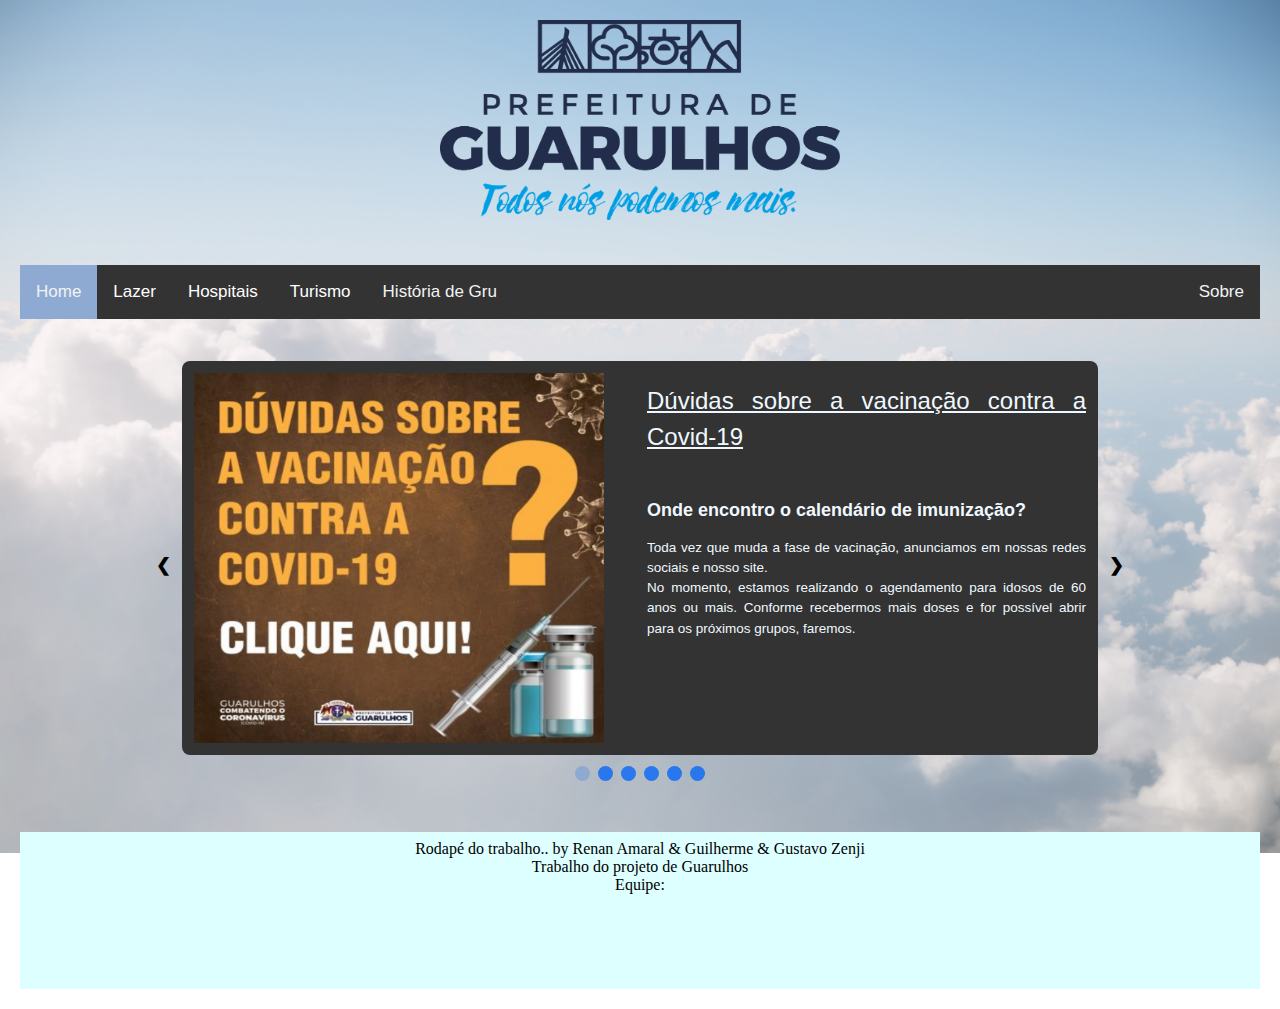
<file: index.html>
<!DOCTYPE html>
<html lang="en">
<head>

  <link rel="shortcut icon" href="bandeira.ico">
    <meta charset="UTF-8">
    <meta http-equiv="X-UA-Compatible" content="IE=edge">
    <meta name="viewport" content="width=device-width, initial-scale=1.0">
    <link rel="stylesheet" type="text/css" href="menu.css">
    <link rel="stylesheet" href="https://www.w3schools.com/w3css/4/w3.css">
    <link rel="stylesheet" type="text/css" href="slide.css">
    <title>Origem de Guarulhos</title>

    
</head>


    <body>  
            <center><img src="pref_de_gru.png" width="400" height="200"></center><br><br>
         
            
            <div class="topnav" id="myTopnav">
              <a href="index.html" class="active">Home</a>
              <div class="dropdown" href="lazer.html">
                  <button class="dropbtn">Lazer
                    <i class="fa fa-caret-down"></i>
                  </button>
                  <div class="dropdown-content">
                    <a href="shopping.html">Shopping</a>
                    <a href="parques.html">Parques</a>
                    <a href="zoologicos.html">Zoológico</a>
                  </div>
                </div>
                <div class="dropdown" >
                  <button class="dropbtn">Hospitais
                    <i class="fa fa-caret-down"></i>
                  </button>
                  <div class="dropdown-content">
                    <a href="HParticular.html">Particulares</a>
                    <a href="hPublico.html">Público</a>
                  </div>
                </div>
                <div class="dropdown" >
                  <button class="dropbtn">Turismo
                    <i class="fa fa-caret-down"></i>
                  </button>
                  <div class="dropdown-content">
                    <a href="pontos.html">Pontos turísticos</a>
                    <a href="hospedagem.html">Hospedagem</a>
                  </div>
                </div>
              <a href="historia.html">História de Gru</a>
              <div class="left"><a href="sobre.html">Sobre</a></div>
              <a href="javascript:void(0);" class="icon" onclick="myFunction()">&#9776;</a>
            </div>  

        <!-- Slideshow container -->
<div class="slideshow-container">

  <!-- Full-width images with number and caption text -->
  <div class="mySlides fade">
    <div class="bgdf2">
      <div class="row">
        <div class="column">
            <a href="https://www.guarulhos.sp.gov.br/index.php/article/duvidas-sobre-vacinacao-contra-covid-19"><img src="duvida_vacina.PNG" height="370" width="410"></a>
        </div>
        <div class="column" align="justify">
          <h3 style="color: aliceblue;"><a href="https://www.guarulhos.sp.gov.br/index.php/article/duvidas-sobre-vacinacao-contra-covid-19">Dúvidas sobre a vacinação contra a Covid-19</h3></a><br>
            <h5 style="color: aliceblue;"><strong>Onde encontro o calendário de imunização?</strong></h5>
          <p style="color: aliceblue;"<table class="fonttexto">
            Toda vez que muda a fase de vacinação, anunciamos em nossas redes sociais e nosso site.<br>
            No momento, estamos realizando o agendamento para idosos de 60 anos ou mais.
            Conforme recebermos mais doses e for possível abrir para os próximos grupos, faremos.
              </font> </table> </p>
      </div>
      </div>
    </div>
  </div>

  <div class="mySlides fade">
    <div class="bgdf2">
      <div class="row">
        <div class="column">
            <a href="https://www.guarulhos.sp.gov.br/article/guarulhos-abre-processo-seletivo-para-contratacao-emergencial-de-medicos-1"><img src="processo.PNG" height="370" width="410"></a>
        </div>
        <div class="column" align="justify">
          <h4 style="color: aliceblue;"> <a href="https://www.guarulhos.sp.gov.br/article/guarulhos-abre-processo-seletivo-para-contratacao-emergencial-de-medicos-1">Guarulhos abre processo seletivo para contratação emergencial de médicos</h4></a><br>
          <p style="color: aliceblue;"<table class="fonttexto">
            Guarulhos abre nesta sexta-feira (07) as inscrições do processo seletivo para contratação emergencial de 28 médicos, cujos editais foram publicados no Diário Oficial do Município desta terça-feira (04). Os salários variam de R$ 6.191,53 a R$ 15.654,69 para cargas horárias entre 20 a 40 horas semanais, podendo ser acrescidos de gratificação.
              </font> </table> </p>
      </div>
      </div>
    </div>
  </div>

  <div class="mySlides fade">
    <div class="bgdf2">
      <div class="row">
        <div class="column">
            <a href="https://www.guarulhos.sp.gov.br/coronavirus"><img src="informacoes.PNG" height="370" width="410"></a>
        </div>
        <div class="column" align="justify">
          <h3 style="color: aliceblue;"> <a href="https://www.guarulhos.sp.gov.br/coronavirus">Coronavírus: Ações em Guarulhos</h3></a><br>
          <p style="color: aliceblue;"<table class="fonttexto">
            Guarulhos abre nesta sexta-feira (07) as inscrições do processo seletivo para contratação emergencial de 28 médicos, cujos editais foram publicados no Diário Oficial do Município desta terça-feira (04). Os salários variam de R$ 6.191,53 a R$ 15.654,69 para cargas horárias entre 20 a 40 horas semanais, podendo ser acrescidos de gratificação.
              </font> </table> </p>
      </div>
      </div>
    </div>
  </div>

  <div class="mySlides fade">
    <div class="bgdf2">
      <div class="row">
        <div class="column">
            <a href="https://www.guarulhos.sp.gov.br/article/informacao-de-utilidade-publica-sobre-covid-19-em-guarulhos-150"><img src="informacoes_02.PNG" height="370" width="410"></a>
        </div>
        <div class="column" align="justify">
          <h3 style="color: aliceblue;"> <a href="https://www.guarulhos.sp.gov.br/article/informacao-de-utilidade-publica-sobre-covid-19-em-guarulhos-150">Informação de utilidade pública sobre Covid-19 em Guarulhos</h3></a><br>
          <p style="color: aliceblue;"<table class="fonttexto">
            <strong>Dados da Vigilância Epidemiológica Municipal desta sexta-feira (07/05/2021):</strong><br><br>
Taxa de cura – 93,01%<br><br>
Taxa de letalidade – 5,64%<br><br>
Total de recuperados – 59.621
              </font> </table> </p>
      </div>
      </div>
    </div>
  </div>

  <div class="mySlides fade">
    <div class="bgdf2">
      <div class="row">
        <div class="column">
            <a href="https://www.guarulhos.sp.gov.br/article/guarulhos-disponibiliza-cadastramento-line-para-vacinacao-contra-covid-19"><img src="vacina.jpg" height="370" width="410"></a>
        </div>
        <div class="column" align="justify">
          <h4 style="color: aliceblue;"> <a href="https://www.guarulhos.sp.gov.br/article/guarulhos-disponibiliza-cadastramento-line-para-vacinacao-contra-covid-19">Guarulhos disponibiliza cadastramento on-line para vacinação contra COVID-19</h4></a><br>
          <p style="color: aliceblue;"<table class="fonttexto">
            Guarulhos começou na quarta-feira (05/05) a vacinar os idosos com idade igual ou maior que 60 anos contra a Covid-19.Para garantir a segurança de todos e evitar aglomerações, a partir de agora todos aqueles que forem tomar a primeira dose da vacina na cidade deverão realizar previamente o cadastro através do link abaixo:<br>
Acesse o cadastro de vacinação clicando <a href="https://gruvacina.guarulhos.sp.gov.br">aqui</a>

              </font> </table> </p>
      </div>
      </div>
    </div>
  </div>

  <div class="mySlides fade">
    <div class="bgdf2">
      <div class="row">
        <div class="column">
            <a href="https://www.guarulhos.sp.gov.br/article/hospital-da-crianca-disponibiliza-1a-dose-contra-covid-19-para-funcionarios-nao-imunizados"><img src="medico.PNG" height="370" width="435"></a>
        </div>
        <div class="column" align="justify">
          <h4 style="color: aliceblue;"> <a href="https://www.guarulhos.sp.gov.br/article/hospital-da-crianca-disponibiliza-1a-dose-contra-covid-19-para-funcionarios-nao-imunizados">Hospital da Criança disponibiliza a 1ª dose contra a covid-19 para funcionários não imunizados</h4></a><br>
          <p style="color: aliceblue;"<table class="fonttexto">
            Os profissionais dos serviços de urgência e emergência do Hospital Municipal da Criança e do Adolescente (HMCA) e que estão na linha de frente contra a covid-19 foram os primeiros a serem imunizados contra a doença no final de janeiro passado.
              </font> </table> </p>
      </div>
      </div>
    </div>
  </div>

  <!-- Next and previous buttons -->
  <a class="prev" onclick="plusSlides(-1)">&#10094;</a>
  <a class="next" onclick="plusSlides(1)">&#10095;</a>
</div>


<!-- The dots/circles -->
<div style="text-align:center">
  <span class="dot" onclick="currentSlide(1)"></span>
  <span class="dot" onclick="currentSlide(2)"></span>
  <span class="dot" onclick="currentSlide(3)"></span>
  <span class="dot" onclick="currentSlide(4)"></span>
  <span class="dot" onclick="currentSlide(5)"></span>
  <span class="dot" onclick="currentSlide(6)"></span>
</div><br><br>
       
         

        <div class="w3-row-padding w3-pale-blue">    
        <footer  style="vertical-align: middle"  >
                <object class="fonttexto" data="rodape.html" width="100%" height="50%"   >
        </footer>
        </div>
    </body>








    <script>
        function myFunction() {
          var x = document.getElementById("myTopnav");
          if (x.className === "topnav") {
            x.className += " responsive";
          } else {
            x.className = "topnav";
          }
        }

        var slideIndex = 1;
showSlides(slideIndex);

// Next/previous controls
function plusSlides(n) {
  showSlides(slideIndex += n);
}

// Thumbnail image controls
function currentSlide(n) {
  showSlides(slideIndex = n);
}

function showSlides(n) {
  var i;
  var slides = document.getElementsByClassName("mySlides");
  var dots = document.getElementsByClassName("dot");
  if (n > slides.length) {slideIndex = 1}
  if (n < 1) {slideIndex = slides.length}
  for (i = 0; i < slides.length; i++) {
      slides[i].style.display = "none";
  }
  for (i = 0; i < dots.length; i++) {
      dots[i].className = dots[i].className.replace(" active2", "");
  }
  slides[slideIndex-1].style.display = "block";
  dots[slideIndex-1].className += " active2";

  
}
    </script>

</html>
</file>
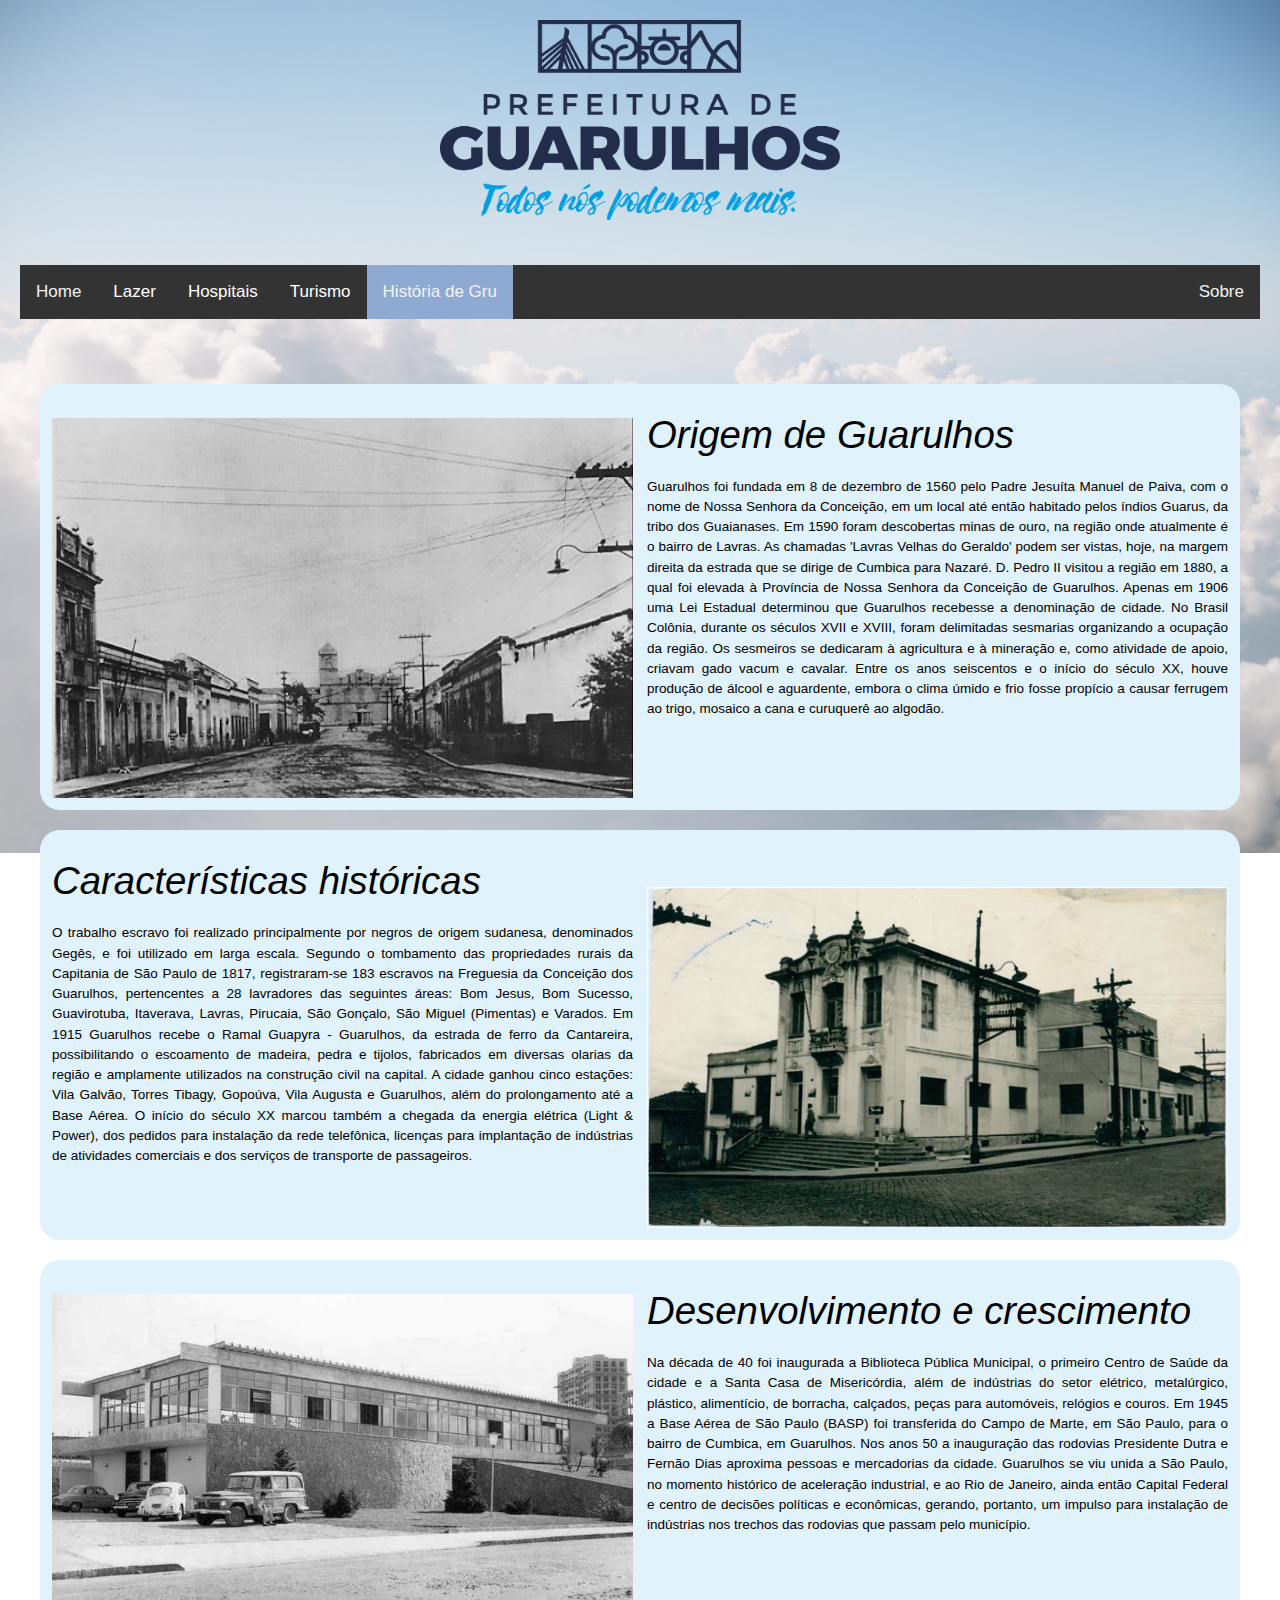
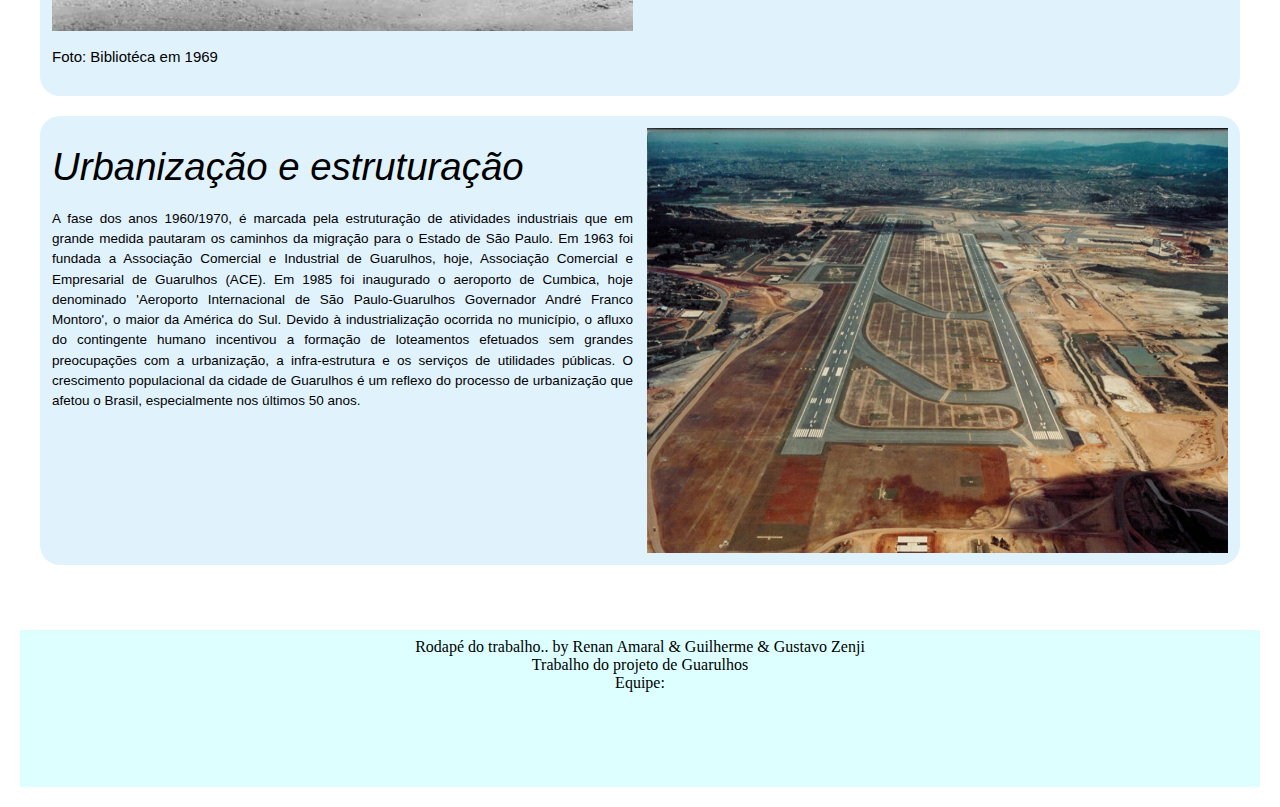
<file: historia.html>
<!DOCTYPE html>
<html lang="en">
<head>
    <link rel="shortcut icon" href="bandeira.ico">

    <meta charset="UTF-8">
    <meta http-equiv="X-UA-Compatible" content="IE=edge">
    <meta name="viewport" content="width=device-width, initial-scale=1.0">
    <link rel="stylesheet" type="text/css" href="menu.css">
    <link rel="stylesheet" href="https://www.w3schools.com/w3css/4/w3.css">
    <title>Origem de Guarulhos</title>
</head>


    <body>  
            <center><img src="pref_de_gru.png" width="400" height="200"></center><br><br>
         
            
            <div class="topnav" id="myTopnav">
              <a href="index.html" >Home</a>
              <div class="dropdown" href="lazer.html">
                  <button class="dropbtn">Lazer
                    <i class="fa fa-caret-down"></i>
                  </button>
                  <div class="dropdown-content">
                    <a href="shopping.html">Shopping</a>
                    <a href="parques.html">Parques</a>
                    <a href="zoologicos.html">Zoológico</a>
                  </div>
                </div>
                <div class="dropdown" >
                  <button class="dropbtn">Hospitais
                    <i class="fa fa-caret-down"></i>
                  </button>
                  <div class="dropdown-content">
                    <a href="HParticular.html">Particulares</a>
                    <a href="hPublico.html">Público</a>
                  </div>
                </div>
                <div class="dropdown" >
                  <button class="dropbtn">Turismo
                    <i class="fa fa-caret-down"></i>
                  </button>
                  <div class="dropdown-content">
                    <a href="pontos.html">Pontos turísticos</a>
                    <a href="hospedagem.html">Hospedagem</a>
                  </div>
                </div>
              <a href="historia.html" class="active">História de Gru</a>
              <div class="left"><a href="sobre.html">Sobre</a></div>
              <a href="javascript:void(0);" class="icon" onclick="myFunction()">&#9776;</a>
            </div>
        <br>    
        <br>      
      
        
        <div class="bgdf">
          <div class="row">
              <div class="column" align="left">
                  <br>  <img src="origem_de_gru.png" alt="Centro" style="width:100%">
                  
              </div>
              <div class="column" align="justify">

                  <h1 class="fonttitulo">Origem de Guarulhos</h1>
                  <p <table class="fonttexto">Guarulhos foi fundada em 8 de dezembro de 1560 pelo Padre Jesuíta Manuel de Paiva, com o nome de Nossa Senhora da Conceição, em um local até então habitado pelos índios Guarus, da tribo dos Guaianases.
                      Em 1590 foram descobertas minas de ouro, na região onde atualmente é o bairro de Lavras. As chamadas 'Lavras Velhas do Geraldo' podem ser vistas, hoje, na margem direita da estrada que se dirige  de Cumbica para Nazaré.
                      D. Pedro II visitou a região em 1880, a qual foi elevada à Província de Nossa Senhora da Conceição de Guarulhos. Apenas em 1906 uma Lei Estadual determinou que Guarulhos recebesse a denominação de cidade.
                      No Brasil Colônia, durante os séculos XVII e XVIII, foram delimitadas sesmarias organizando a ocupação da região. Os sesmeiros se dedicaram à agricultura e à mineração e, como atividade de apoio, criavam gado vacum e cavalar. Entre os anos seiscentos e o início do século XX, houve produção de álcool e aguardente, embora o clima úmido e frio fosse propício a causar ferrugem ao trigo, mosaico a cana e curuquerê ao algodão.<br><br><br>
                      </font> </table> </p>
              </div>
          </div>
      </div>

      
      <div class="bgdf">
          <div class="row">
              <div class="column" align="justify">
                  <h1 class="fonttitulo">Características históricas</h1>
                  <p <table class="fonttexto">
                      O trabalho escravo foi realizado principalmente por negros de origem sudanesa, denominados Gegês, e foi utilizado em larga escala. Segundo o tombamento das propriedades rurais da Capitania de São Paulo de 1817, registraram-se 183 escravos na Freguesia da Conceição dos Guarulhos, pertencentes a 28 lavradores das seguintes áreas: Bom Jesus, Bom Sucesso, Guavirotuba, Itaverava, Lavras, Pirucaia, São Gonçalo, São Miguel (Pimentas) e Varados.
                      Em 1915 Guarulhos recebe o Ramal Guapyra - Guarulhos, da estrada de ferro da Cantareira, possibilitando o escoamento de madeira, pedra e tijolos, fabricados em diversas olarias da região e amplamente utilizados na construção civil na capital. A cidade ganhou cinco estações: Vila Galvão, Torres Tibagy, Gopoúva, Vila Augusta e Guarulhos, além do prolongamento até a Base Aérea. O início do século XX marcou também a chegada da energia elétrica (Light & Power), dos pedidos para instalação da rede telefônica, licenças para implantação de indústrias de atividades comerciais e dos serviços de transporte de passageiros.
                      </font> </table> </p>
              </div>
              <div class="column">
                  <br><br><img src="igreja.jpg" alt="igreja" style="width:100%">
              </div>
          
          </div>
      </div>

      <div class="bgdf">
          <div class="row">
              <div class="column" align="left"><br>
                  <img src="biblioteca.jpg" alt="Biblioteca" style="width:100%">
                  <p <font size="1.5">Foto: Bibliotéca em 1969</font></p>
              </div>
              <div class="column" align="justify">
                  <h1 class="fonttitulo">Desenvolvimento e crescimento</h1>
                  <p <table class="fonttexto">Na década de 40 foi inaugurada a Biblioteca Pública Municipal, o primeiro Centro de Saúde da cidade e a Santa Casa de Misericórdia, além de indústrias do setor elétrico, metalúrgico, plástico, alimentício, de borracha, calçados, peças para automóveis, relógios e couros. Em 1945 a Base Aérea de São Paulo (BASP) foi transferida do Campo de Marte, em São Paulo, para o bairro de Cumbica, em Guarulhos.
                      Nos anos 50 a inauguração das rodovias Presidente Dutra e Fernão Dias aproxima pessoas e mercadorias da cidade. Guarulhos se viu unida a São Paulo, no momento histórico de aceleração industrial, e ao Rio de Janeiro, ainda então Capital Federal e centro de decisões políticas e econômicas, gerando, portanto, um impulso para instalação de indústrias nos trechos das rodovias que passam pelo município. <br><br><br>
                      </font> </table> </p>

              </div>
          </div>
      </div>

      <div class="bgdf">
          <div class="row">            
              <div class="column" align="justify">
                  <h1 class="fonttitulo">Urbanização e estruturação</h1>
                  <p <table class="fonttexto">A fase dos anos 1960/1970, é marcada pela estruturação de atividades industriais que em grande medida pautaram os caminhos da  migração para o Estado de São Paulo. Em 1963 foi fundada a Associação Comercial e Industrial de Guarulhos, hoje, Associação Comercial e Empresarial de Guarulhos (ACE).
                      Em 1985 foi inaugurado o aeroporto de Cumbica, hoje denominado 'Aeroporto Internacional de São Paulo-Guarulhos Governador André Franco Montoro', o maior da América do Sul.
                      Devido à industrialização ocorrida no município, o afluxo do contingente humano incentivou a formação de loteamentos  efetuados sem grandes preocupações com a urbanização, a infra-estrutura e os serviços de utilidades públicas. O crescimento populacional da cidade de Guarulhos é um reflexo do processo de urbanização que afetou o Brasil, especialmente nos últimos 50 anos. <br><br><br>
                      </font> </table> </p>
              </div>
              <div class="column">
                  <img src="aeroporto.png" alt="aeroporto" style="width:100%">
              </div>
          </div>
      </div>
        
        <br>
        <br>

        <div class="w3-row-padding w3-pale-blue">    
        <footer  style="vertical-align: middle"  >
                <object class="fonttexto" data="rodape.html" width="100%" height="50%"   >
        </footer>
        </div>
    </body>

    <script>
        function myFunction() {
          var x = document.getElementById("myTopnav");
          if (x.className === "topnav") {
            x.className += " responsive";
          } else {
            x.className = "topnav";
          }
        }
    </script>

</html>
</file>
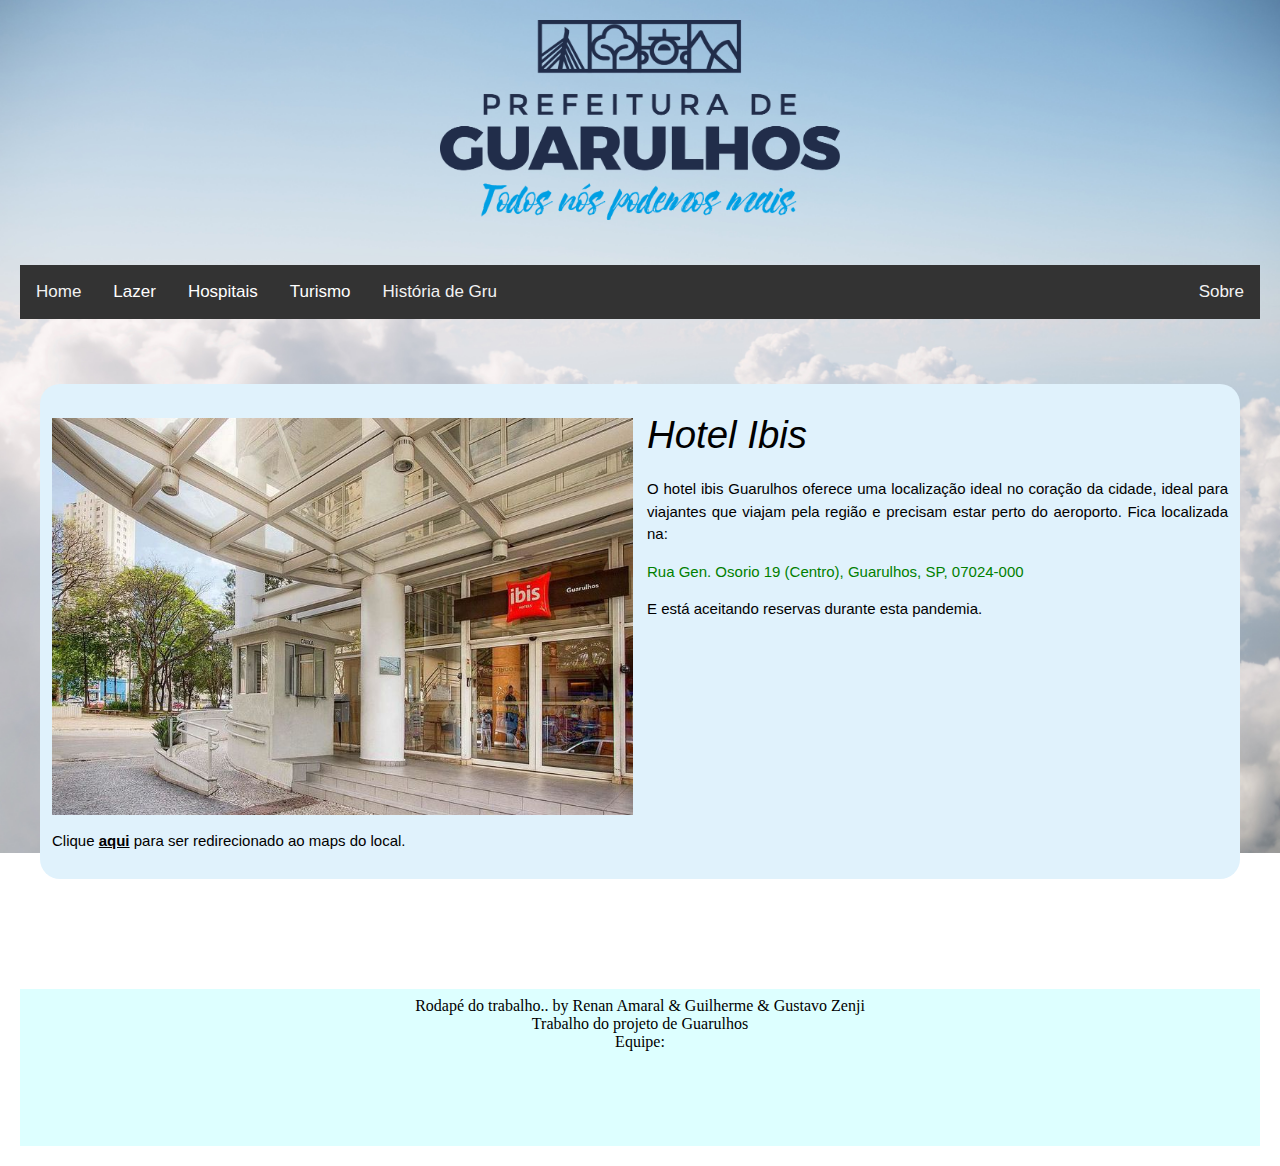
<file: hospedagem.html>
<!DOCTYPE html>
<html lang="en">
<head>

  <link rel="shortcut icon" href="bandeira.ico">
    <meta charset="UTF-8">
    <meta http-equiv="X-UA-Compatible" content="IE=edge">
    <meta name="viewport" content="width=device-width, initial-scale=1.0">
    <link rel="stylesheet" type="text/css" href="menu.css">
    <link rel="stylesheet" href="https://www.w3schools.com/w3css/4/w3.css">
    <title>Turismo em Guarulhos</title>

    
</head>


    <body>  
            <center><img src="pref_de_gru.png" width="400" height="200"></center><br><br>
         
            
           
            <div class="topnav" id="myTopnav">
              <a href="index.html" >Home</a>
              <div class="dropdown" href="lazer.html">
                  <button class="dropbtn">Lazer
                    <i class="fa fa-caret-down"></i>
                  </button>
                  <div class="dropdown-content">
                    <a href="shopping.html">Shopping</a>
                    <a href="parques.html">Parques</a>
                    <a href="zoologicos.html">Zoológico</a>
                  </div>
                </div>
                <div class="dropdown" >
                  <button class="dropbtn">Hospitais
                    <i class="fa fa-caret-down"></i>
                  </button>
                  <div class="dropdown-content">
                    <a href="HParticular.html">Particulares</a>
                    <a href="hPublico.html">Público</a>
                  </div>
                </div>

                <div class="dropdown" >
                    <button class="dropbtn">Turismo
                      <i class="fa fa-caret-down"></i>
                    </button>
                    <div class="dropdown-content">
                      <a href="pontos.html">Pontos turísticos</a>
                      <a href="hospedagem.html" class="active">Hospedagem</a>
                    </div>
                  </div>

              <a href="historia.html">História de Gru</a>
              <div class="left"><a href="sobre.html">Sobre</a></div>
              <a href="javascript:void(0);" class="icon" onclick="myFunction()">&#9776;</a>
            </div>
            
            <br>
            <br>
        

        <div class="bgdf">
          <div class="row">
              <div class="column" align="left">
                  <br>  <img src="ibis.jpg" alt="Centro" style="width:100%"><p>Clique <strong><a href="https://www.google.com.br/maps/dir//Hotel+ibis+-+Rua+General+Os%C3%B3rio+-+Centro,+Guarulhos+-+SP/@-23.4729608,-46.5673789,13z/data=!4m8!4m7!1m0!1m5!1m1!1s0x94cef55f1039afef:0x80c14690805a2c87!2m2!1d-46.5323593!2d-23.4730434">aqui</a></strong> para ser redirecionado ao maps do local.
              </div>
              <div class="column" align="justify">
                  <h1 class="fonttitulo">Hotel Ibis</h1>
                  <p <table class="fonttexto"><p>O hotel ibis Guarulhos oferece uma localização ideal no coração da cidade, ideal para viajantes que viajam pela região e precisam estar perto do aeroporto. Fica localizada na:<p style="color: green;">Rua Gen. Osorio 19 (Centro), Guarulhos, SP, 07024-000</p>E está aceitando reservas durante esta pandemia.    <br><br><br>
                      </font> </table> </p>
              </div>
          </div>
        </div>

        <br>
        <br>

  

<br>
<br>
       
  

        <div class="w3-row-padding w3-pale-blue">    
          <footer  style="vertical-align: middle"  >
                  <object class="fonttexto" data="rodape.html" width="100%" height="50%"   >
          </footer>
        </div>
    </body>

    <script>
        function myFunction() {
          var x = document.getElementById("myTopnav");
          if (x.className === "topnav") {
            x.className += " responsive";
          } else {
            x.className = "topnav";
          }
        }
    </script>

</html>
</file>
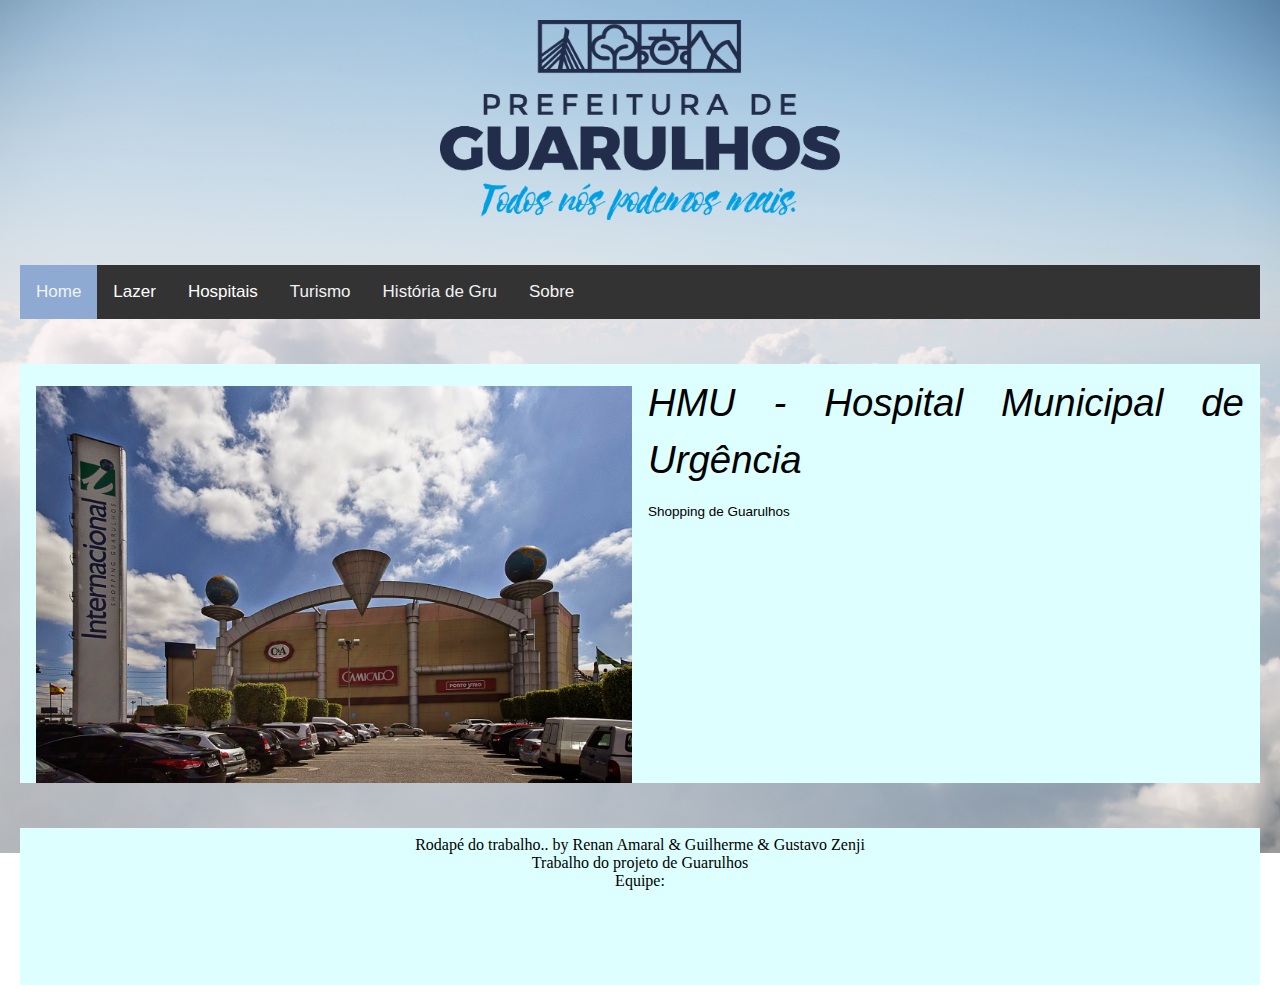
<file: hospitais.html>
<!DOCTYPE html>
<html lang="en">
<head>
    <meta charset="UTF-8">
    <meta http-equiv="X-UA-Compatible" content="IE=edge">
    <meta name="viewport" content="width=device-width, initial-scale=1.0">
    <link rel="stylesheet" type="text/css" href="menu.css">
    <link rel="stylesheet" href="https://www.w3schools.com/w3css/4/w3.css">
    <title>Hospitais</title>
</head>


    <body>  
            <center><img src="pref_de_gru.png" width="400" height="200"></center><br><br>
         
            
            <div class="topnav" id="myTopnav">
                <a href="index.html" class="active">Home</a>
                <div class="dropdown" href="lazer.html">
                    <button class="dropbtn">Lazer
                      <i class="fa fa-caret-down"></i>
                    </button>
                    <div class="dropdown-content">
                      <a href="shopping.html">Shopping</a>
                      <a href="parques.html">Parques</a>
                      <a href="zoologicos.html">Zoológico</a>
                    </div>
                  </div>
                  <div class="dropdown" >
                    <button class="dropbtn">Hospitais
                      <i class="fa fa-caret-down"></i>
                    </button>
                    <div class="dropdown-content">
                      <a href="HParticular.html">Particulares</a>
                      <a href="hPublico.html">Público</a>
                    </div>
                  </div>
                <a href="turismo.html">Turismo</a>
                <a href="historia.html">História de Gru</a>
                <a href="sobre.html">Sobre</a>
                <a href="javascript:void(0);" class="icon" onclick="myFunction()">&#9776;</a>
              </div>
            
            <br>
            <br>
        

         
        <div class="w3-row-padding w3-pale-blue" >
                <div class="w3-half  " align="left">
                    <br>  <img src="shopinter.jfif" alt="Centro" style="width:100%">
                </div>
                <div class="w3-half  " align="justify">
                    <h1 class="fonttitulo">HMU - Hospital Municipal de Urgência</h1>
                    <p  <table class="fonttexto"> Shopping de Guarulhos<br><br><br>
                         </table> </p>
                </div>
        </div>

        <br>
        <br>
       
  

        <div class="w3-row-padding w3-pale-blue">    
          <footer  style="vertical-align: middle"  >
                  <object class="fonttexto" data="rodape.html" width="100%" height="50%"   >
          </footer>
        </div>
    </body>

    <script>
        function myFunction() {
          var x = document.getElementById("myTopnav");
          if (x.className === "topnav") {
            x.className += " responsive";
          } else {
            x.className = "topnav";
          }
        }
    </script>

</html>
</file>
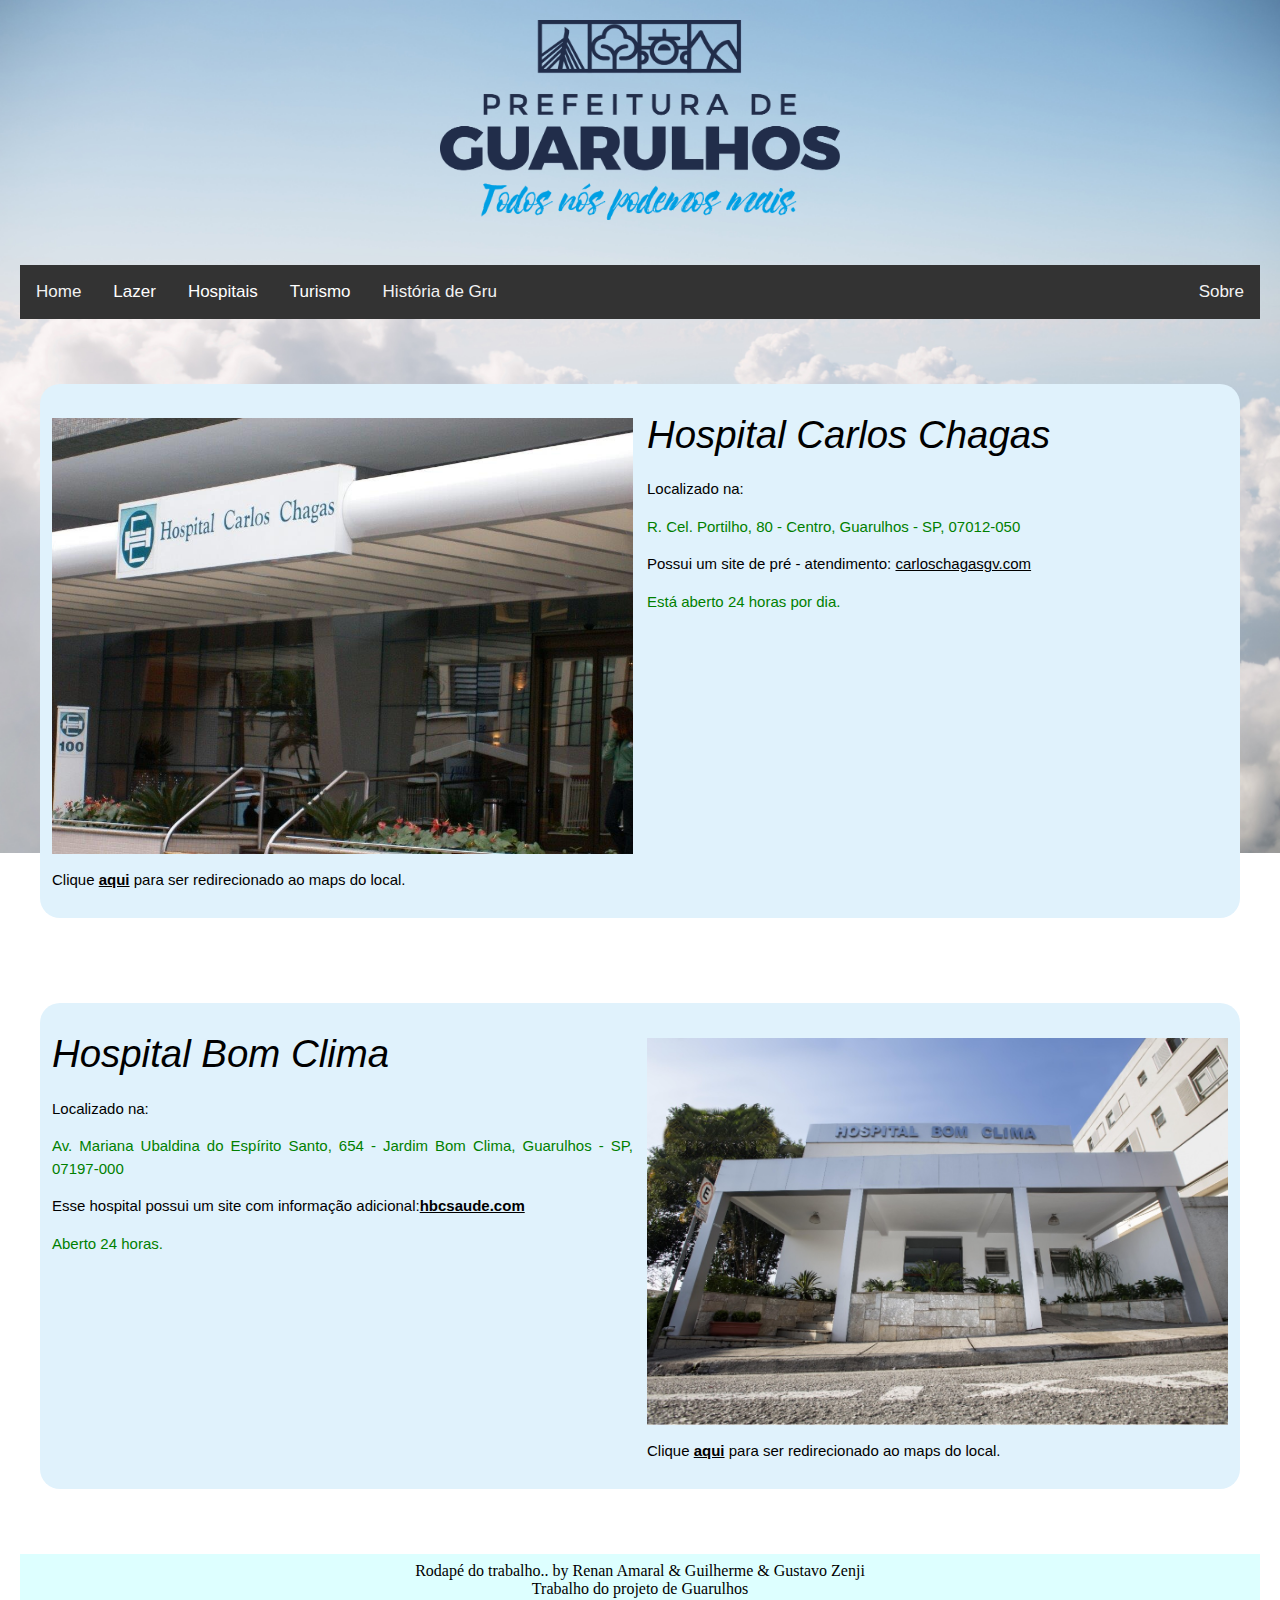
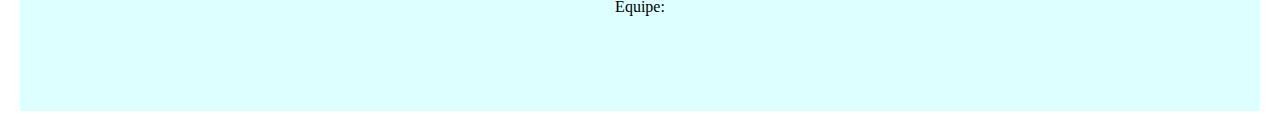
<file: HParticular.html>
<!DOCTYPE html>
<html lang="en">
<head>

  <link rel="shortcut icon" href="bandeira.ico">
    <meta charset="UTF-8">
    <meta http-equiv="X-UA-Compatible" content="IE=edge">
    <meta name="viewport" content="width=device-width, initial-scale=1.0">
    <link rel="stylesheet" type="text/css" href="menu.css">
    <link rel="stylesheet" href="https://www.w3schools.com/w3css/4/w3.css">
    <title>Hospitais</title>

    
</head>


    <body>  
            <center><img src="pref_de_gru.png" width="400" height="200"></center><br><br>
         
            
            
            <div class="topnav" id="myTopnav">
              <a href="index.html" >Home</a>
              <div class="dropdown" href="lazer.html">
                  <button class="dropbtn">Lazer
                    <i class="fa fa-caret-down"></i>
                  </button>
                  <div class="dropdown-content">
                    <a href="shopping.html">Shopping</a>
                    <a href="parques.html">Parques</a>
                    <a href="zoologicos.html">Zoológico</a>
                  </div>
                </div>
                <div class="dropdown" >
                  <button class="dropbtn">Hospitais
                    <i class="fa fa-caret-down"></i>
                  </button>
                  <div class="dropdown-content">
                    <a href="HParticular.html" class="active">Particulares</a>
                    <a href="hPublico.html">Público</a>
                  </div>
                </div>
                <div class="dropdown" >
                  <button class="dropbtn">Turismo
                    <i class="fa fa-caret-down"></i>
                  </button>
                  <div class="dropdown-content">
                    <a href="pontos.html">Pontos turísticos</a>
                    <a href="hospedagem.html">Hospedagem</a>
                  </div>
                </div>
              <a href="historia.html">História de Gru</a>
              <div class="left"><a href="sobre.html">Sobre</a></div>
              <a href="javascript:void(0);" class="icon" onclick="myFunction()">&#9776;</a>
            </div>
            
            <br>
            <br>
        

         

        <div class="bgdf">
          <div class="row">
              <div class="column" align="left">
                  <br>  <img src="hospcarlos.jpeg" alt="Centro" style="width:100%"><p>Clique <strong><a href="https://www.google.com.br/maps/dir//R.+Cel.+Portilho,+80+-+Centro,+Guarulhos+-+SP,+07012-050/@-23.4713847,-46.5310001,17z/data=!4m8!4m7!1m0!1m5!1m1!1s0x94cef558fc5c4881:0x43ebb53ac9f57b27!2m2!1d-46.5288114!2d-23.4713896">aqui</a></strong> para ser redirecionado ao maps do local.</p>
                  
              </div>
              <div class="column" align="justify">

                  <h1 class="fonttitulo">Hospital Carlos Chagas</h1>
                  <p <table class="fonttexto"><p>Localizado na:<p style="color: green;">R. Cel. Portilho, 80 - Centro, Guarulhos - SP, 07012-050</p> Possui um site de pré - atendimento: <a href="http://www.carloschagasgv.com.br/exames/pre-atendimento/">carloschagasgv.com</a> <p style="color: green;">Está aberto 24 horas por dia.</p>
                      <br><br><br>
                      </font> </table> </p>
              </div>
          </div>
      </div>

        <br>
        <br>

        <div class="bgdf">
          <div class="row">
              <div class="column" align="justify">
                  <h1 class="fonttitulo">Hospital Bom Clima</h1>
                  <p <table class="fonttexto"><p>Localizado na:<p style="color: green;">Av. Mariana Ubaldina do Espírito Santo, 654 - Jardim Bom Clima, Guarulhos - SP, 07197-000</p> Esse hospital possui um site com informação adicional:<strong><a href="http://hbcsaude.com.br/portfolio/hospitalbomclima/">hbcsaude.com</a></strong> <p style="color: green;">Aberto 24 horas.</p>   <br><br><br>
                      </font> </table> </p>
              </div>
              <div class="column" align="left">
                <br>  <img src="hopsbomclima.jfif" alt="Centro" style="width:100%"><p>Clique <strong><a href="https://www.google.com/maps/place/Hospital+Bom+Clima/@-23.4569471,-46.5160404,15z/data=!4m5!3m4!1s0x0:0x4b9791e0ec1e7e80!8m2!3d-23.4569471!4d-46.5160404">aqui</a></strong> para ser redirecionado ao maps do local.</p>
            </div>
          </div>
      </div>

        <br>
        <br>
  

        <div class="w3-row-padding w3-pale-blue">    
          <footer  style="vertical-align: middle"  >
                  <object class="fonttexto" data="rodape.html" width="100%" height="50%"   >
          </footer>
        </div>
    </body>

    <script>
        function myFunction() {
          var x = document.getElementById("myTopnav");
          if (x.className === "topnav") {
            x.className += " responsive";
          } else {
            x.className = "topnav";
          }
        }
    </script>

</html>
</file>
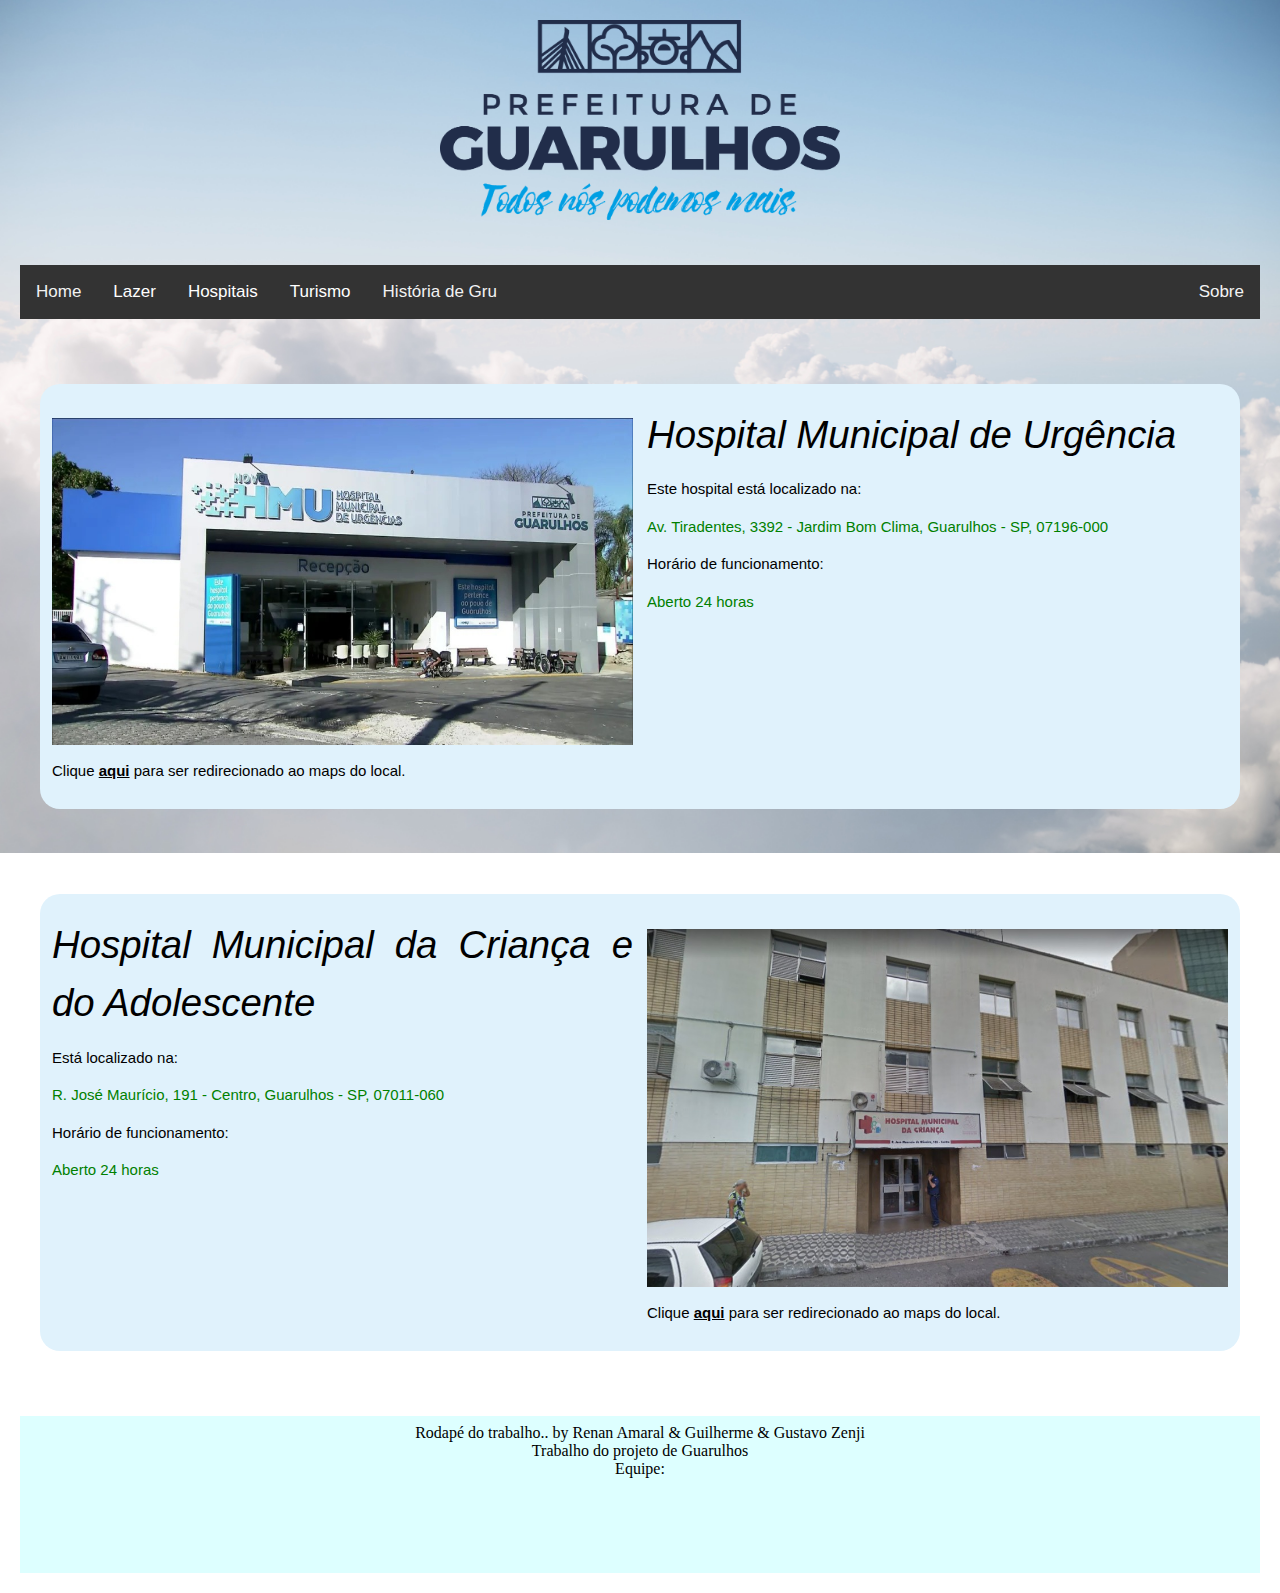
<file: hPublico.html>
<!DOCTYPE html>
<html lang="en">
<head>

  <link rel="shortcut icon" href="bandeira.ico">
    <meta charset="UTF-8">
    <meta http-equiv="X-UA-Compatible" content="IE=edge">
    <meta name="viewport" content="width=device-width, initial-scale=1.0">
    <link rel="stylesheet" type="text/css" href="menu.css">
    <link rel="stylesheet" href="https://www.w3schools.com/w3css/4/w3.css">
    <title>Hospitais</title>

    
</head>


    <body>  
            <center><img src="pref_de_gru.png" width="400" height="200"></center><br><br>
         
            
            
            <div class="topnav" id="myTopnav">
              <a href="index.html" >Home</a>
              <div class="dropdown" href="lazer.html">
                  <button class="dropbtn">Lazer
                    <i class="fa fa-caret-down"></i>
                  </button>
                  <div class="dropdown-content">
                    <a href="shopping.html">Shopping</a>
                    <a href="parques.html">Parques</a>
                    <a href="zoologicos.html">Zoológico</a>
                  </div>
                </div>
                <div class="dropdown" >
                  <button class="dropbtn" >Hospitais
                    <i class="fa fa-caret-down" ></i>
                  </button>
                  <div class="dropdown-content">
                    <a href="HParticular.html">Particulares</a>
                    <a href="hPublico.html" class="active">Público</a>
                  </div>
                </div>
                <div class="dropdown" >
                  <button class="dropbtn">Turismo
                    <i class="fa fa-caret-down"></i>
                  </button>
                  <div class="dropdown-content">
                    <a href="pontos.html">Pontos turísticos</a>
                    <a href="hospedagem.html">Hospedagem</a>
                  </div>
                </div>
              <a href="historia.html">História de Gru</a>
              <div class="left"><a href="sobre.html">Sobre</a></div>
              <a href="javascript:void(0);" class="icon" onclick="myFunction()">&#9776;</a>
            </div>
            
            <br>
            <br>
        

         

        <div class="bgdf">
          <div class="row">
              <div class="column" align="left">
                  <br>  <img src="HMU.jfif" alt="Centro" style="width:100%"><p>Clique <strong><a href="https://www.google.com.br/maps/dir//Hospital+Municipal+de+Urg%C3%AAncia+-+Avenida+Tiradentes+-+Jardim+Bom+Clima,+Guarulhos+-+SP/@-23.4524045,-46.5512161,13z/data=!4m8!4m7!1m0!1m5!1m1!1s0x94ce8ab4361ccd43:0x356959a9cf4210d4!2m2!1d-46.5161965!2d-23.4524871">aqui</a></strong> para ser redirecionado ao maps do local.</p>
              </div>
              <div class="column" align="justify">
                  <h1 class="fonttitulo">Hospital Municipal de Urgência</h1>
                  <p <table class="fonttexto"><p>Este hospital está localizado na:<p style="color: green;">Av. Tiradentes, 3392 - Jardim Bom Clima, Guarulhos - SP, 07196-000</p>
                    Horário de funcionamento:<p style="color: green;">Aberto 24 horas</p>    <br><br><br>
                      </font> </table> </p>
              </div>
          </div>
      </div>

        <br>
        <br>

        <div class="bgdf">
          <div class="row">
              <div class="column" align="justify">
                  <h1 class="fonttitulo">Hospital Municipal da Criança e do Adolescente</h1>
                  <p <table class="fonttexto"><p>Está localizado na:<p style="color: green;">R. José Maurício, 191 - Centro, Guarulhos - SP, 07011-060</p>
                    Horário de funcionamento:<p style="color: green;">Aberto 24 horas</p>   <br><br><br>
                      </font> </table> </p>
              </div>
              <div class="column" align="left">
                <br>  <img src="HMCA.jfif" alt="Centro" style="width:100%"><p>Clique <strong><a href="https://www.google.com/maps/place/Hospital+Municipal+da+Criança+e+do+Adolescente+(HMCA)/@-23.4668962,-46.532249,15z/data=!4m2!3m1!1s0x0:0x97c3cd2bd8e96541?sa=X&ved=2ahUKEwiowI3mhsXwAhUZrJUCHUemCrwQ_BIwEnoECDkQBQ">aqui</a></strong> para ser redirecionado ao maps do local.
            </div>
          </div>
      </div>


  <br>
  <br>
       
  

        <div class="w3-row-padding w3-pale-blue">    
          <footer  style="vertical-align: middle"  >
                  <object class="fonttexto" data="rodape.html" width="100%" height="50%"   >
          </footer>
        </div>
    </body>

    <script>
        function myFunction() {
          var x = document.getElementById("myTopnav");
          if (x.className === "topnav") {
            x.className += " responsive";
          } else {
            x.className = "topnav";
          }
        }
    </script>

</html>
</file>
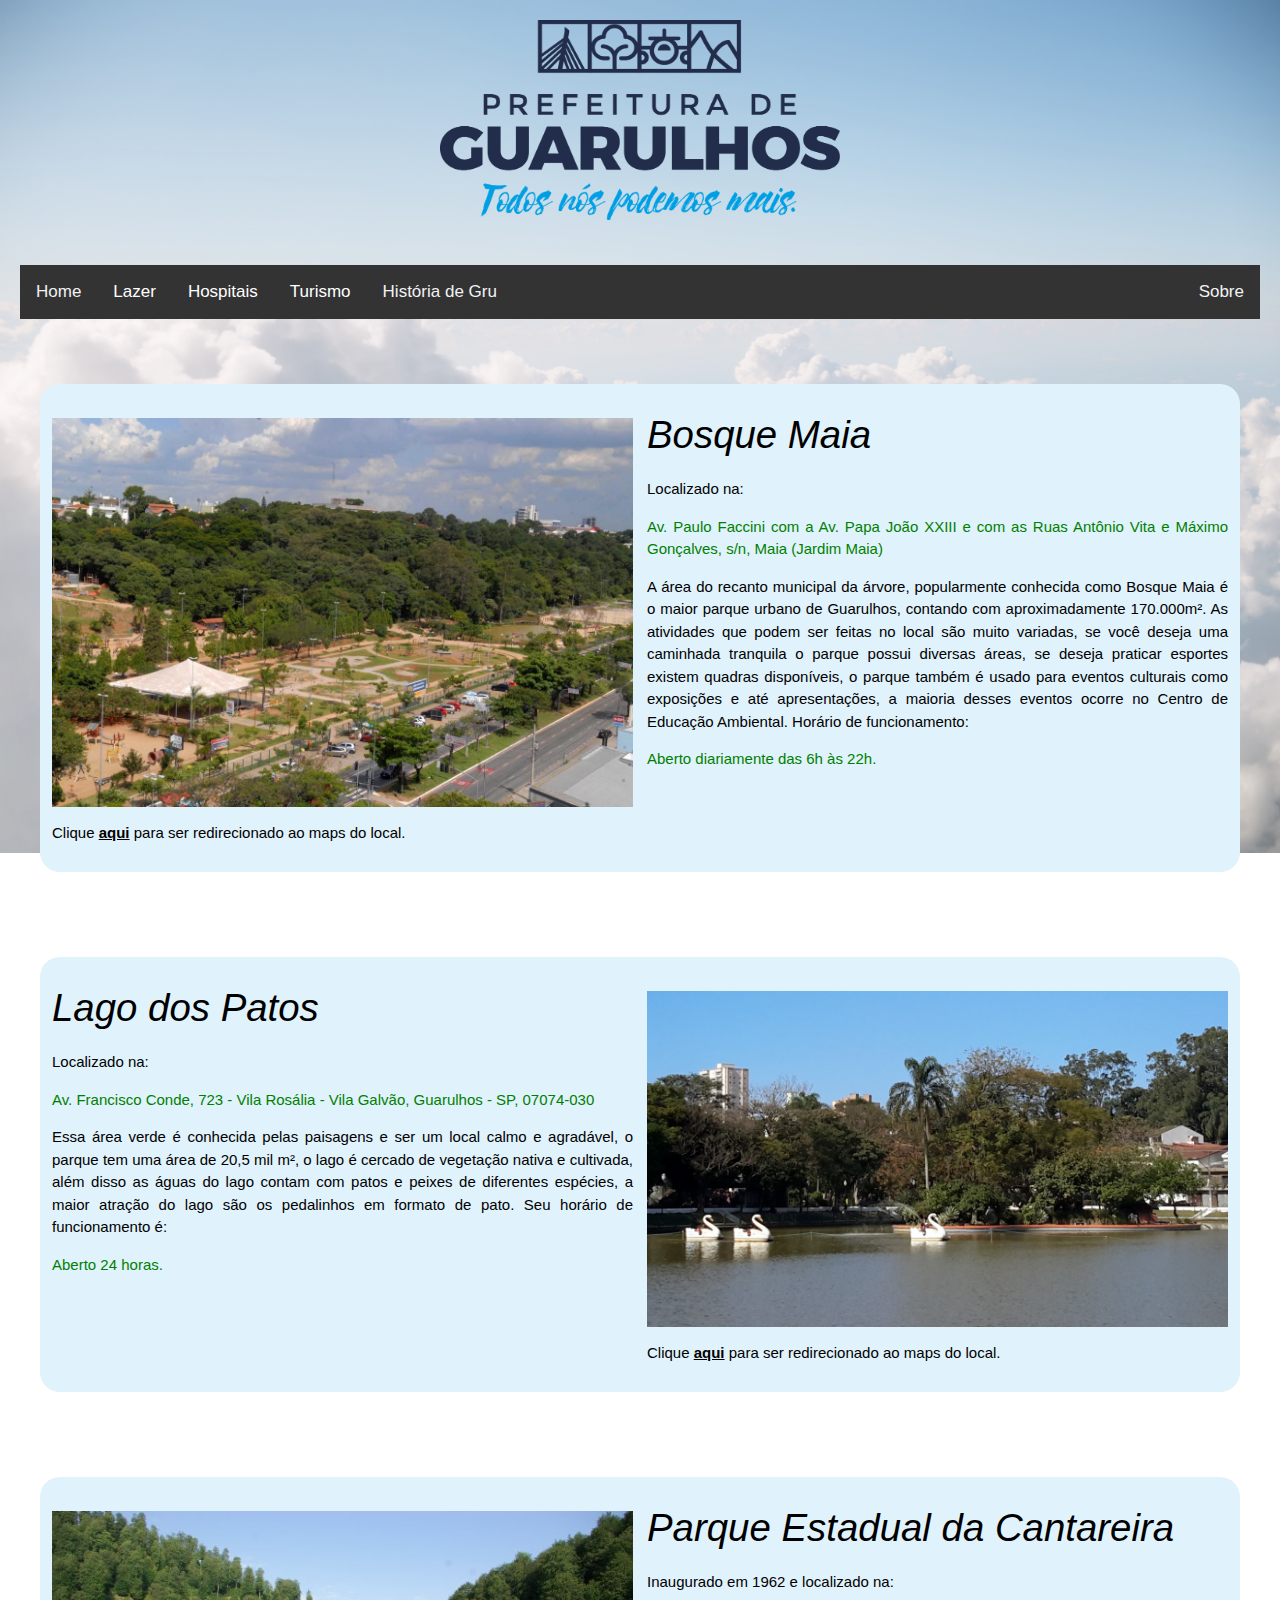
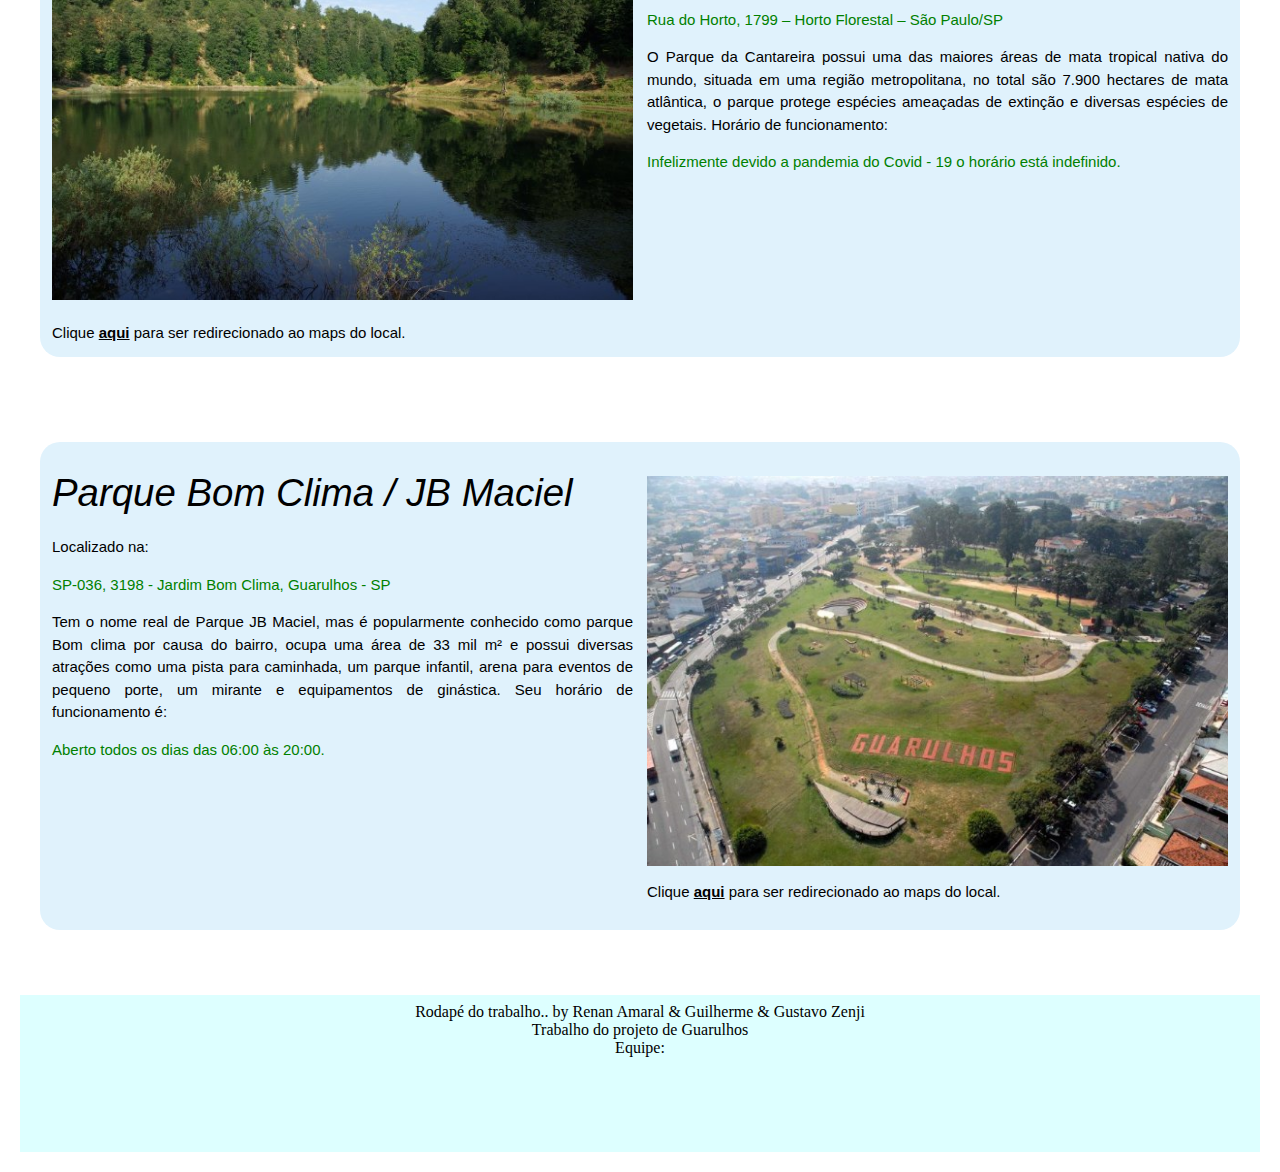
<file: parques.html>
<!DOCTYPE html>
<html lang="en">
<head>

   <link rel="shortcut icon" href="bandeira.ico">
    <meta charset="UTF-8">
    <meta http-equiv="X-UA-Compatible" content="IE=edge">
    <meta name="viewport" content="width=device-width, initial-scale=1.0">
    <link rel="stylesheet" type="text/css" href="menu.css">
    <link rel="stylesheet" href="https://www.w3schools.com/w3css/4/w3.css">
    <title>Parques</title>

    
</head>


    <body>  
            <center><img src="pref_de_gru.png" width="400" height="200"></center><br><br>
         
         
            <div class="topnav" id="myTopnav">
              <a href="index.html">Home</a>
              <div class="dropdown" href="lazer.html" class="active">
                  <button class="dropbtn" >Lazer
                    <i class="fa fa-caret-down"></i>
                  </button>
                  <div class="dropdown-content">
                    <a href="shopping.html">Shopping</a>
                    <a href="parques.html" class="active">Parques</a>
                    <a href="zoologicos.html">Zoológico</a>
                  </div>
                </div>
                <div class="dropdown" >
                  <button class="dropbtn">Hospitais
                    <i class="fa fa-caret-down"></i>
                  </button>
                  <div class="dropdown-content">
                    <a href="HParticular.html">Particulares</a>
                    <a href="hPublico.html">Público</a>
                  </div>
                </div>
                <div class="dropdown" >
                  <button class="dropbtn">Turismo
                    <i class="fa fa-caret-down"></i>
                  </button>
                  <div class="dropdown-content">
                    <a href="pontos.html">Pontos turísticos</a>
                    <a href="hospedagem.html">Hospedagem</a>
                  </div>
                </div>
              <a href="historia.html">História de Gru</a>
              <div class="left"><a href="sobre.html">Sobre</a></div>
              <a href="javascript:void(0);" class="icon" onclick="myFunction()">&#9776;</a>
            </div>
            
            <br>
            <br>
        

         

        <div class="bgdf">
          <div class="row">
              <div class="column" align="left">
                  <br>  <img src="bosquemaia.jpg" alt="Centro" style="width:100%"> <p>Clique <strong><a href="https://www.google.com.br/maps/dir//Parque+Bosque+Maia+-+Av.+Paulo+Faccini,+s%2Fn+-+Centro,+Guarulhos+-+SP,+07115-260/@-23.4567068,-46.5325415,17z/data=!4m8!4m7!1m0!1m5!1m1!1s0x94cef53f5e6df39b:0xfe878b6bf11d195b!2m2!1d-46.5303528!2d-23.4567117">aqui</a></strong> para ser redirecionado ao maps do local.
              </div>
              <div class="column" align="justify">
                  <h1 class="fonttitulo">Bosque Maia</h1>
                  <p <table class="fonttexto"><p>Localizado na:<p style="color: green;">Av. Paulo Faccini com a Av. Papa João XXIII e com as Ruas Antônio Vita e Máximo Gonçalves, s/n, Maia (Jardim Maia)</p>A área do recanto municipal da árvore, popularmente conhecida como Bosque Maia é o maior parque urbano de Guarulhos, contando com aproximadamente 170.000m². As atividades que podem ser feitas no local são muito variadas, se você deseja uma caminhada tranquila o parque possui diversas áreas, se deseja praticar esportes existem quadras disponíveis, o parque também é usado para eventos culturais como exposições e até apresentações, a maioria desses eventos ocorre no Centro de Educação Ambiental.
                    Horário de funcionamento: <p style="color: green;">Aberto diariamente das 6h às 22h.</p>
                       <br><br>
                      </font> </table> </p>
              </div>
          </div>
      </div>

        <br>
        <br>
      

  <div class="bgdf">
    <div class="row">
        <div class="column" align="justify">
            <h1 class="fonttitulo">Lago dos Patos</h1>
            <p <table class="fonttexto"><p>Localizado na:<p style="color: green;">Av. Francisco Conde, 723 - Vila Rosália - Vila Galvão, Guarulhos - SP, 07074-030</p>Essa área verde é conhecida pelas paisagens e ser um local calmo e agradável, o parque tem uma área de 20,5 mil m², o lago é cercado de vegetação nativa e cultivada, além disso as águas do lago contam com patos e peixes de diferentes espécies, a maior atração do lago são os pedalinhos em formato de pato. Seu horário de funcionamento é:<p style="color: green;">Aberto 24 horas.</p><br><br><br>
                </font> </table> </p>
        </div>
        <div class="column" align="left">
          <br>  <img src="patoslago.jfif" alt="Centro" style="width:100%"> <p>Clique <strong><a href="https://www.google.com.br/maps/dir//Lago+dos+Patos+-+Vila+Galvao,+Guarulhos+-+SP/@-23.4521749,-46.597299,13z/data=!4m8!4m7!1m0!1m5!1m1!1s0x94cef5b1cf15bccd:0xaea2b1931a6e3c24!2m2!1d-46.5622794!2d-23.4522575">aqui</a></strong> para ser redirecionado ao maps do local.
      </div>
    </div>
</div>

  <br>
  <br>


<div class="bgdf">
  <div class="row">
      <div class="column" align="left">
          <br>  <img src="cantareiradois.jfif" alt="Centro" style="width:100%"><br><br>Clique <strong><a href="https://www.google.com.br/maps/dir//R.+do+Horto,+1799+-+Horto+Florestal,+S%C3%A3o+Paulo+-+SP,+02377-000/@-23.4544911,-46.6381439,17z/data=!4m8!4m7!1m0!1m5!1m1!1s0x94cef71f392e7ff5:0x617cdff4c4e84042!2m2!1d-46.6359552!2d-23.454496">aqui</a></strong> para ser redirecionado ao maps do local.
      </div>
      <div class="column" align="justify">
          <h1 class="fonttitulo">Parque Estadual da Cantareira</h1>
          <p <table class="fonttexto"><p>Inaugurado em 1962 e localizado na:<p style="color: green;">Rua do Horto, 1799 – Horto Florestal – São Paulo/SP</p>O Parque da Cantareira possui uma das maiores áreas de mata tropical nativa do mundo, situada em uma região metropolitana, no total são 7.900 hectares de mata atlântica, o parque protege espécies ameaçadas de extinção e diversas espécies de vegetais.
            Horário de funcionamento:<p style="color: green;">Infelizmente devido a pandemia do Covid - 19 o horário está indefinido.</p>  <br><br><br>
              </font> </table> </p>
      </div>
  </div>
</div>

<br>
<br>
  

<div class="bgdf">
  <div class="row">
      <div class="column" align="justify">
          <h1 class="fonttitulo">Parque Bom Clima / JB Maciel </h1>
          <p <table class="fonttexto"><p>Localizado na:<p style="color: green;">SP-036, 3198 - Jardim Bom Clima, Guarulhos - SP</p>Tem o nome real de Parque JB Maciel, mas é popularmente conhecido como parque Bom clima por causa do bairro, ocupa uma área de 33 mil m² e possui diversas atrações como uma pista para caminhada, um parque infantil, arena para eventos de pequeno porte, um mirante e equipamentos de ginástica.
            Seu horário de funcionamento é:<p style="color: green;">Aberto todos os dias das 06:00 às 20:00.</p>
                <br><br><br>
              </font> </table> </p>
      </div>
      <div class="column" align="left">
        <br>  <img src="bomclima.jpg" alt="Centro" style="width:100%"><br><p>Clique <a href="https://www.google.com.br/maps/dir//SP-036,+3198+-+Jardim+Santa+Edwirges,+Guarulhos+-+SP,+07090-000/@-23.4535172,-46.5201462,17z/data=!4m8!4m7!1m0!1m5!1m1!1s0x94cef54b1b1b3921:0x6e87c26ab3aed97f!2m2!1d-46.5179575!2d-23.4535221"><strong>aqui</strong></a> para ser redirecionado ao maps do local.
    </div>
  </div>
</div>

<br>
<br>

        <div class="w3-row-padding w3-pale-blue">    
          <footer  style="vertical-align: middle"  >
                  <object class="fonttexto" data="rodape.html" width="100%" height="50%"   >
          </footer>
        </div>
    </body>

    <script>
        function myFunction() {
          var x = document.getElementById("myTopnav");
          if (x.className === "topnav") {
            x.className += " responsive";
          } else {
            x.className = "topnav";
          }
        }
    </script>

</html>
</file>
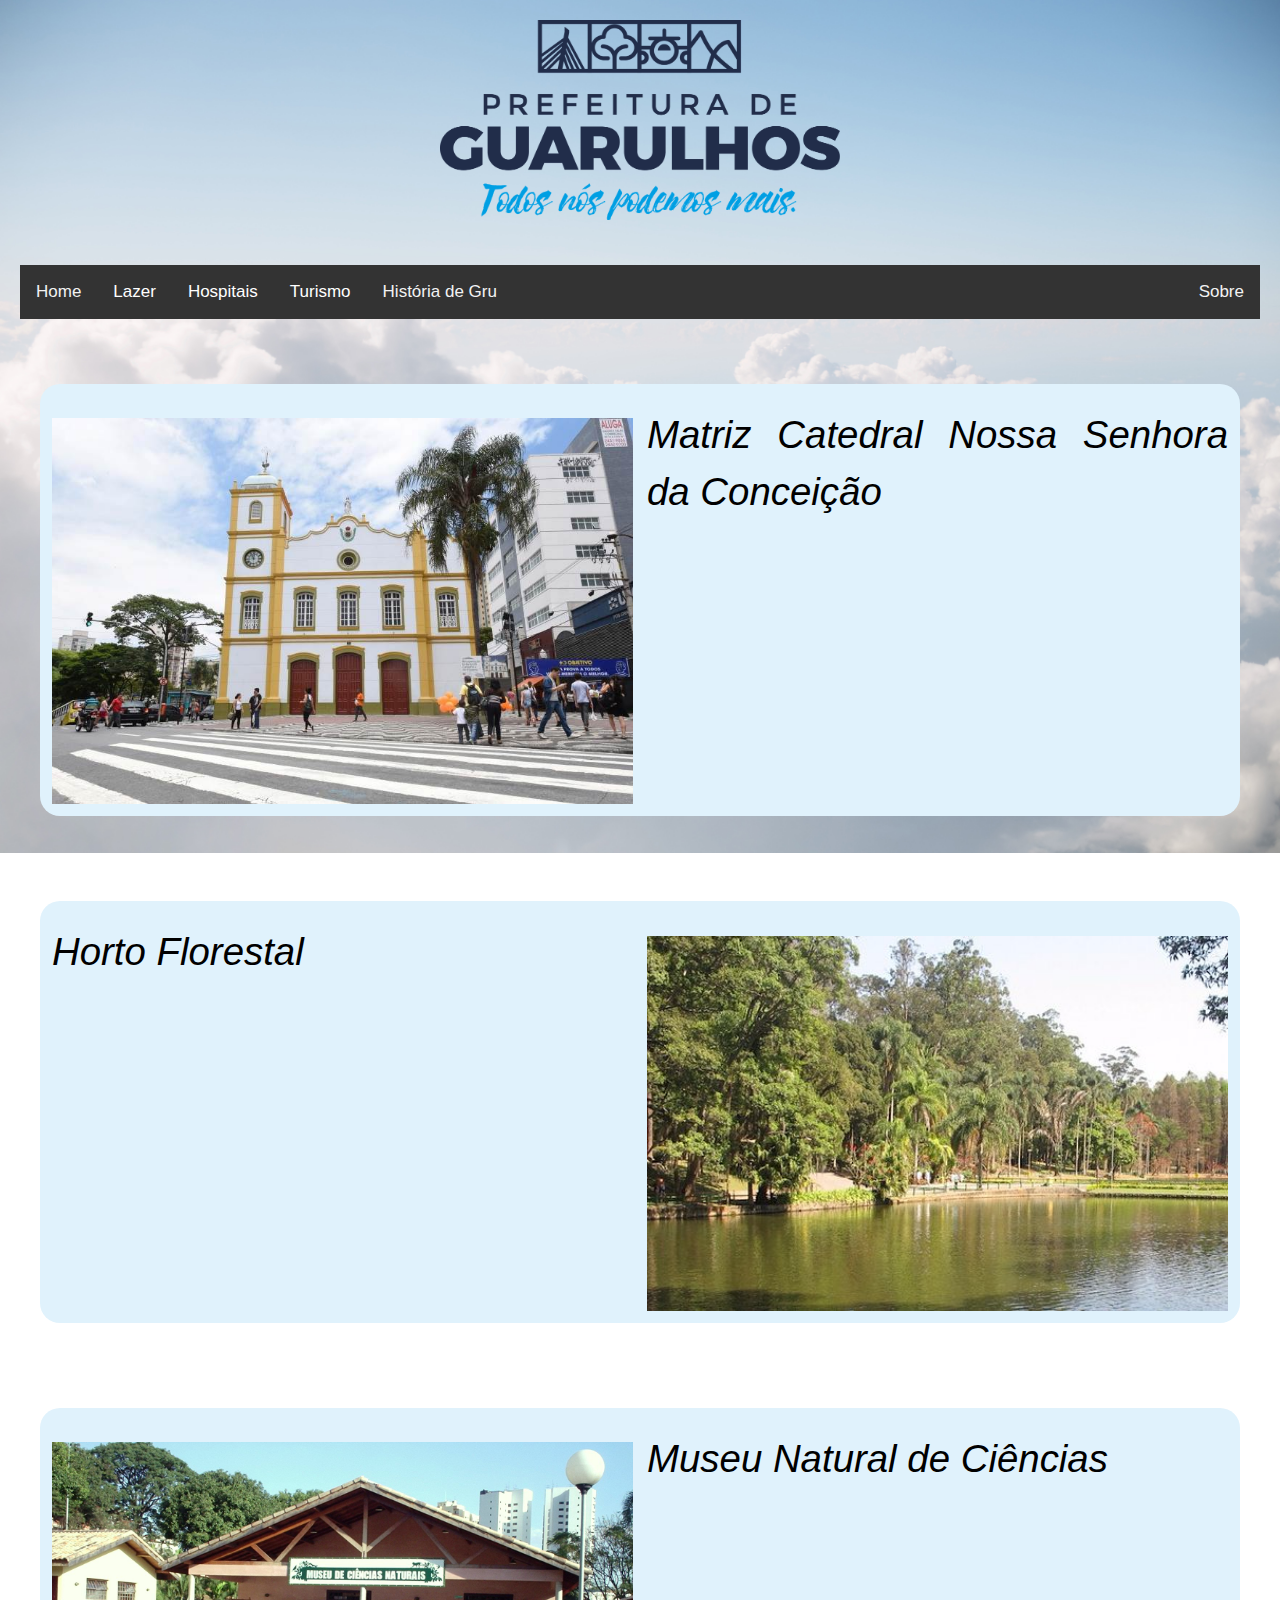
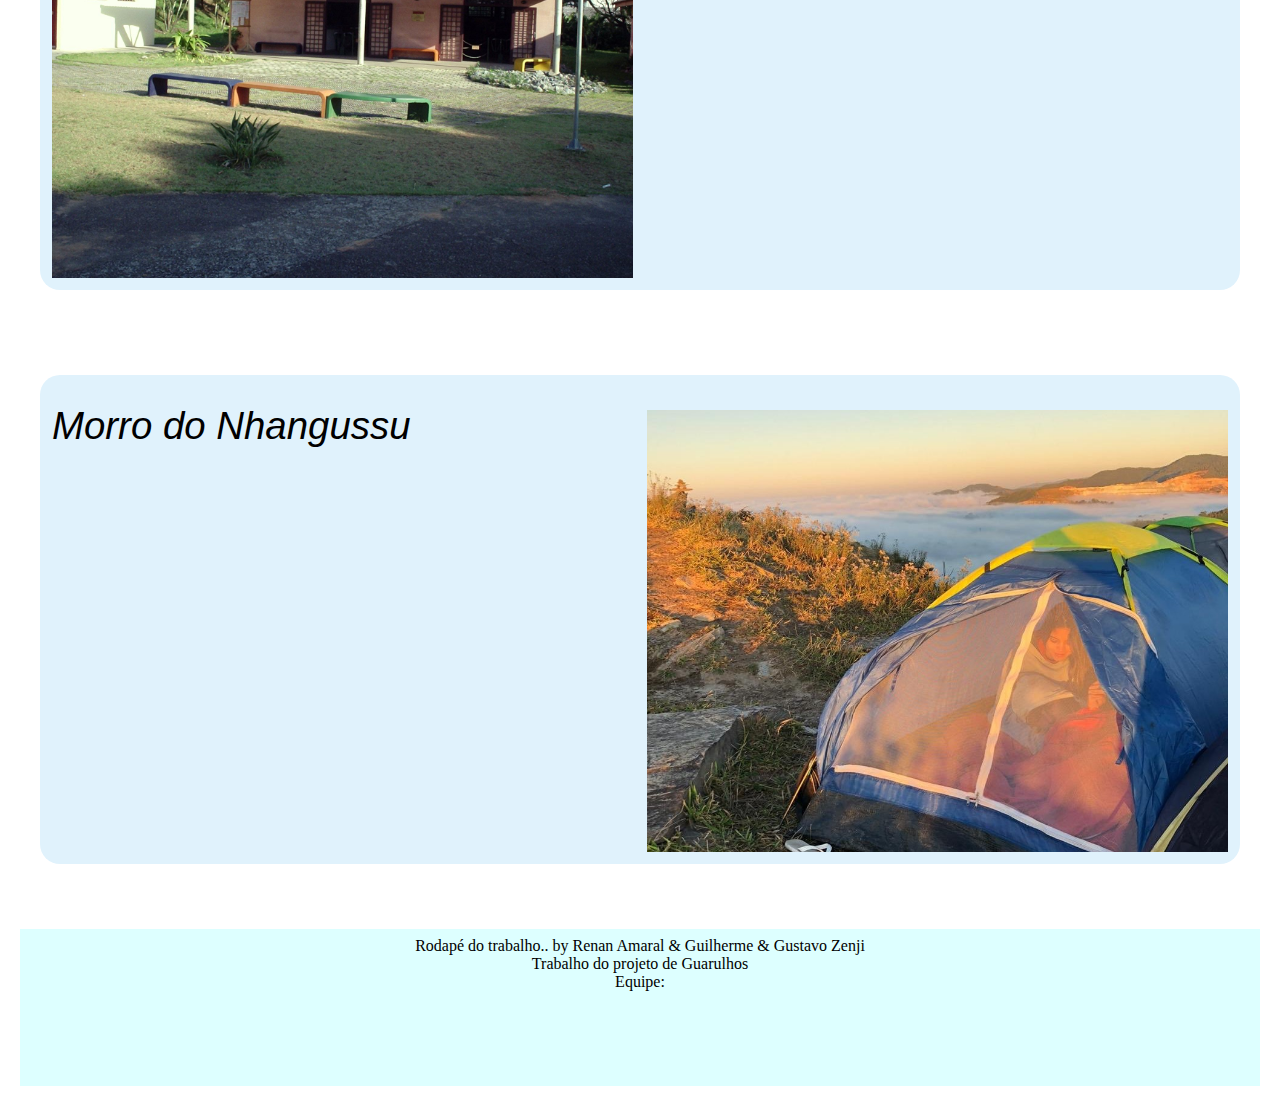
<file: pontos.html>
<!DOCTYPE html>
<html lang="en">
<head>

  <link rel="shortcut icon" href="bandeira.ico">
    <meta charset="UTF-8">
    <meta http-equiv="X-UA-Compatible" content="IE=edge">
    <meta name="viewport" content="width=device-width, initial-scale=1.0">
    <link rel="stylesheet" type="text/css" href="menu.css">
    <link rel="stylesheet" href="https://www.w3schools.com/w3css/4/w3.css">
    <title>Turismo em Guarulhos</title>

    
</head>


    <body>  
            <center><img src="pref_de_gru.png" width="400" height="200"></center><br><br>
         
            
           
            <div class="topnav" id="myTopnav">
              <a href="index.html" >Home</a>
              <div class="dropdown" href="lazer.html">
                  <button class="dropbtn">Lazer
                    <i class="fa fa-caret-down"></i>
                  </button>
                  <div class="dropdown-content">
                    <a href="shopping.html">Shopping</a>
                    <a href="parques.html">Parques</a>
                    <a href="zoologicos.html">Zoológico</a>
                  </div>
                </div>
                <div class="dropdown" >
                  <button class="dropbtn">Hospitais
                    <i class="fa fa-caret-down"></i>
                  </button>
                  <div class="dropdown-content">
                    <a href="HParticular.html">Particulares</a>
                    <a href="hPublico.html">Público</a>
                  </div>
                </div>
              
                <div class="dropdown" >
                  <button class="dropbtn">Turismo
                    <i class="fa fa-caret-down"></i>
                  </button>
                  <div class="dropdown-content">
                    <a href="pontos.html" class="active">Pontos turísticos</a>
                    <a href="hospedagem.html">Hospedagem</a>
                  </div>
                </div>
              
              <a href="historia.html">História de Gru</a>
              <div class="left"><a href="sobre.html">Sobre</a></div>
              <a href="javascript:void(0);" class="icon" onclick="myFunction()">&#9776;</a>
            </div>
            
            <br>
            <br>
        

        <div class="bgdf">
          <div class="row">
              <div class="column" align="left">
                  <br>  <img src="matriz.jpg" alt="Centro" style="width:100%">
              </div>
              <div class="column" align="justify">
                  <h1 class="fonttitulo">Matriz Catedral Nossa Senhora da Conceição</h1>
                  <p <table class="fonttexto">    <br><br><br>
                      </font> </table> </p>
              </div>
          </div>
        </div>

        <br>
        <br>

  <div class="bgdf">
    <div class="row">
        <div class="column" align="justify">
            <h1 class="fonttitulo">Horto Florestal</h1>
            <p <table class="fonttexto">    <br><br><br>
                </font> </table> </p>
        </div>
        <div class="column" align="left">
          <br>  <img src="hortoflodois.jpg" alt="Centro" style="width:100%">
      </div>
    </div>
  </div>

  <br>
  <br>

<div class="bgdf">
  <div class="row">
      <div class="column" align="left">
          <br>  <img src="museugru.jfif" alt="Centro" style="width:100%">
      </div>
      <div class="column" align="justify">
          <h1 class="fonttitulo">Museu Natural de Ciências</h1>
          <p <table class="fonttexto">    <br><br><br>
              </font> </table> </p>
      </div>
  </div>
</div>


<br>
<br>

<div class="bgdf">
  <div class="row">
      <div class="column" align="justify">
          <h1 class="fonttitulo">Morro do Nhangussu</h1>
          <p <table class="fonttexto">    <br><br><br>
              </font> </table> </p>
      </div>
      <div class="column" align="left">
        <br>  <img src="morrogru.jfif" alt="Centro" style="width:100%">
    </div>
  </div>
</div>

<br>
<br>
       
  

        <div class="w3-row-padding w3-pale-blue">    
          <footer  style="vertical-align: middle"  >
                  <object class="fonttexto" data="rodape.html" width="100%" height="50%"   >
          </footer>
        </div>
    </body>

    <script>
        function myFunction() {
          var x = document.getElementById("myTopnav");
          if (x.className === "topnav") {
            x.className += " responsive";
          } else {
            x.className = "topnav";
          }
        }
    </script>

</html>
</file>
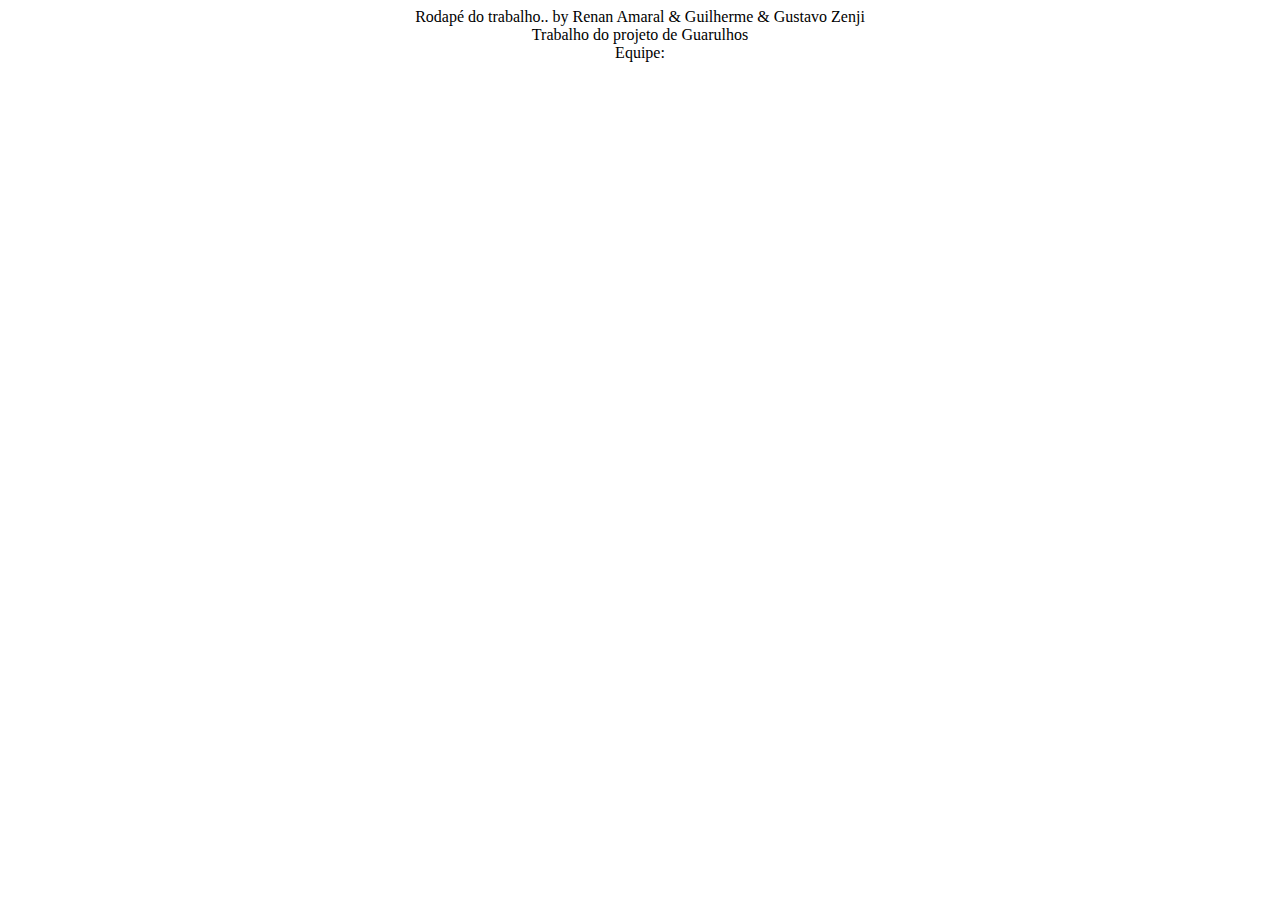
<file: rodape.html>
<!DOCTYPE html>
<html lang="en">
<head>
    <meta charset="UTF-8">
    <meta http-equiv="X-UA-Compatible" content="IE=edge">
    <meta name="viewport" content="width=device-width, initial-scale=1.0">
</head>
<body>
    <div style='text-align:center'> 
        Rodapé do trabalho.. by Renan Amaral & Guilherme & Gustavo Zenji
        <br>
        Trabalho do projeto de Guarulhos
        <br>
        Equipe: 
    </div> 
</body>
</html>
</file>
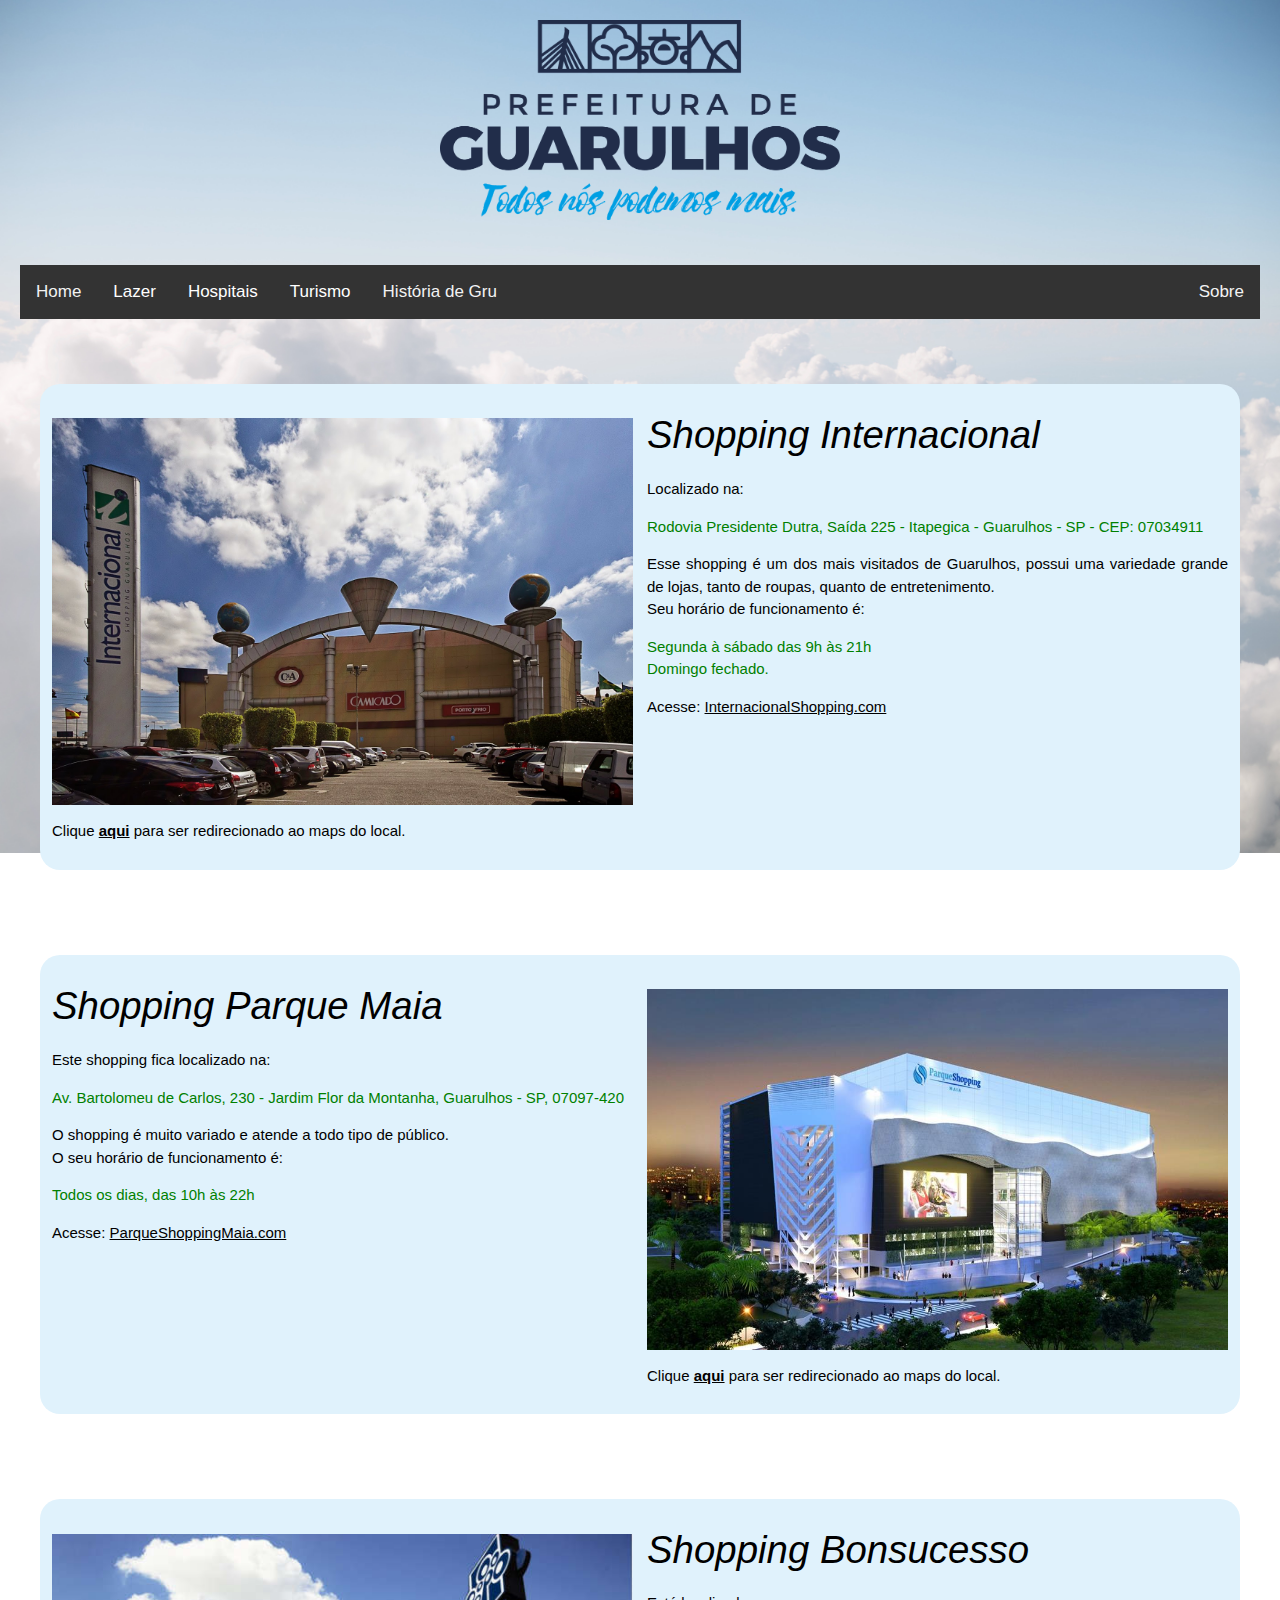
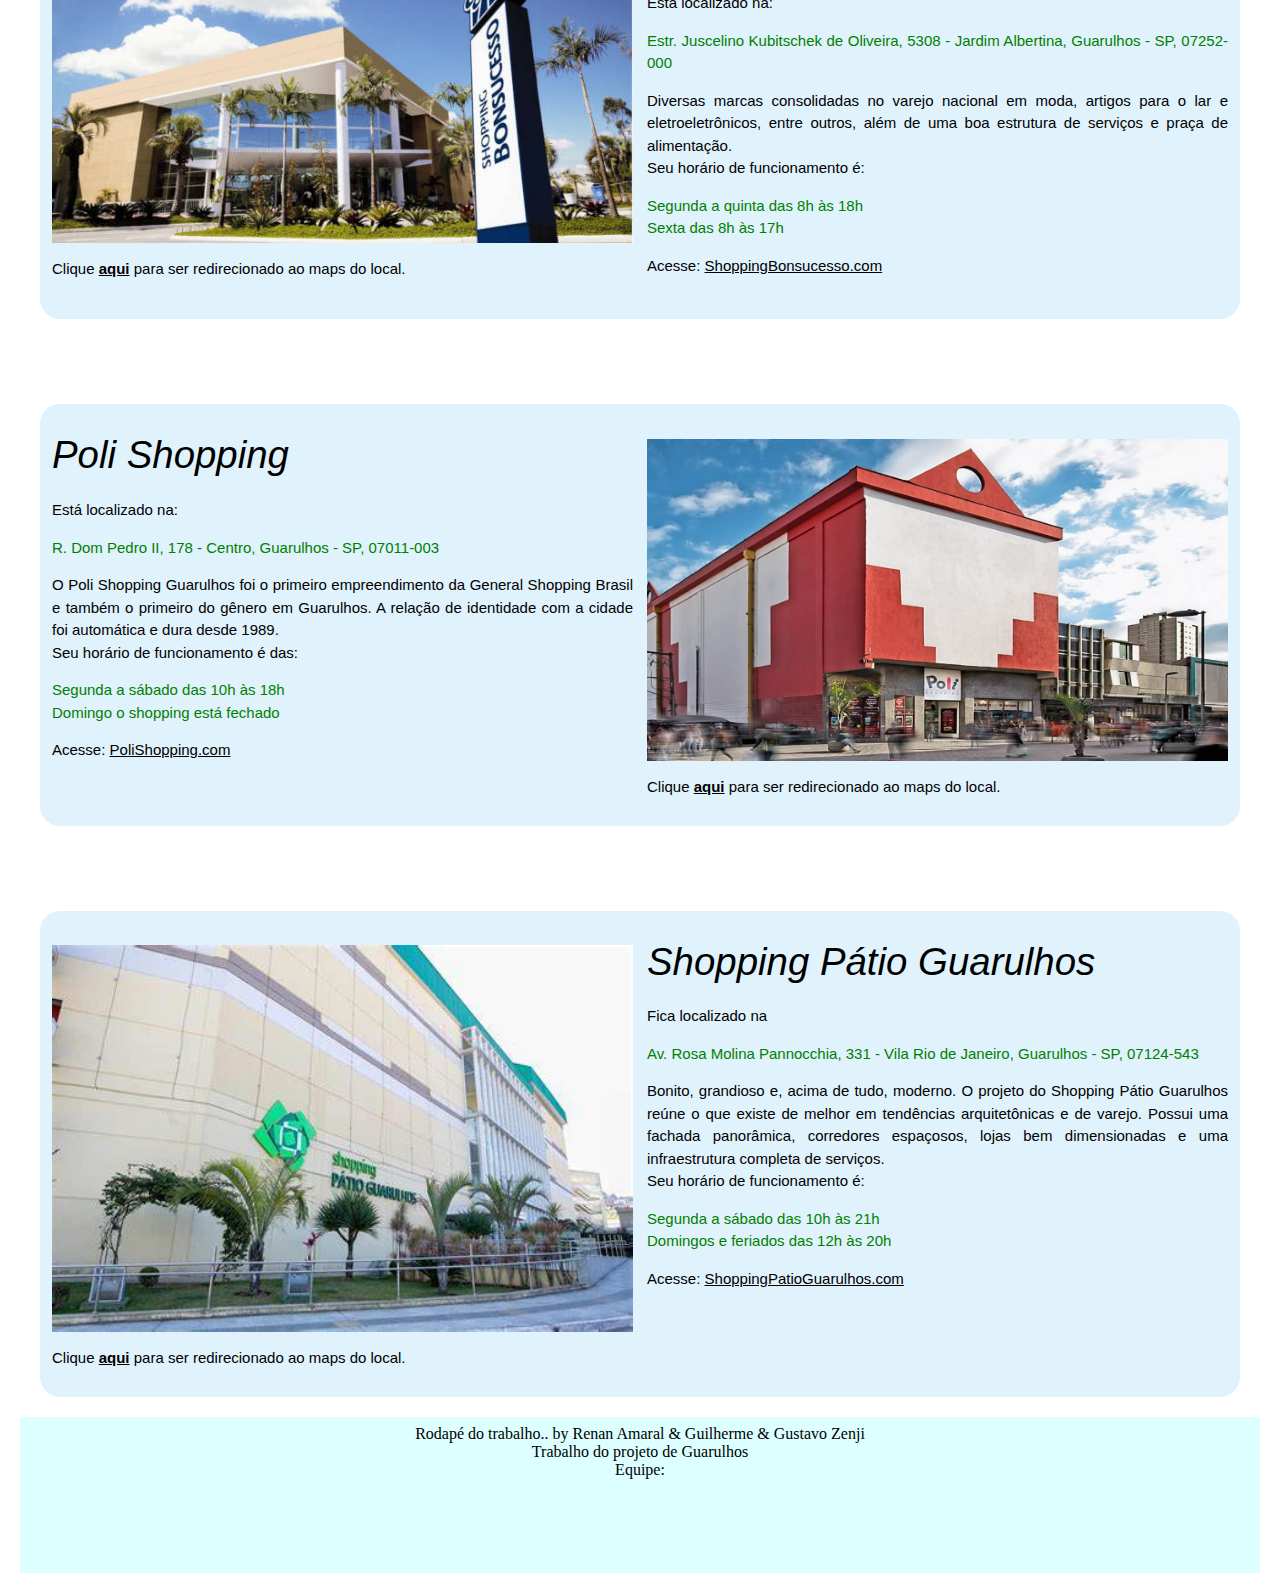
<file: shopping.html>
<!DOCTYPE html>
<html lang="en">
<head>

  <link rel="shortcut icon" href="bandeira.ico">
    <meta charset="UTF-8">
    <meta http-equiv="X-UA-Compatible" content="IE=edge">
    <meta name="viewport" content="width=device-width, initial-scale=1.0">
    <link rel="stylesheet" type="text/css" href="menu.css">
    <link rel="stylesheet" href="https://www.w3schools.com/w3css/4/w3.css">
    <title>Shopping</title>
    
</head>


    <body>  
            <center><img src="pref_de_gru.png" width="400" height="200"></center><br><br>
         
            
             
            <div class="topnav" id="myTopnav">
              <a href="index.html" >Home</a>
              <div class="dropdown" href="lazer.html">
                  <button class="dropbtn">Lazer
                    <i class="fa fa-caret-down"></i>
                  </button>
                  <div class="dropdown-content">
                    <a href="shopping.html" class="active">Shopping</a>
                    <a href="parques.html">Parques</a>
                    <a href="zoologicos.html">Zoológico</a>
                  </div>
                </div>
                <div class="dropdown" >
                  <button class="dropbtn">Hospitais
                    <i class="fa fa-caret-down"></i>
                  </button>
                  <div class="dropdown-content">
                    <a href="HParticular.html">Particulares</a>
                    <a href="hPublico.html">Público</a>
                  </div>
                </div>
                <div class="dropdown" >
                  <button class="dropbtn">Turismo
                    <i class="fa fa-caret-down"></i>
                  </button>
                  <div class="dropdown-content">
                    <a href="pontos.html">Pontos turísticos</a>
                    <a href="hospedagem.html">Hospedagem</a>
                  </div>
                </div>
              <a href="historia.html">História de Gru</a>
              <div class="left"><a href="sobre.html">Sobre</a></div>
              <a href="javascript:void(0);" class="icon" onclick="myFunction()">&#9776;</a>
            </div>
            
            <br>
            <br>
        


        <div class="bgdf">
          <div class="row">
              <div class="column" align="left">
                  <br>  <img src="shopinter.jfif" alt="Centro" style="width:100%"><p>Clique <strong><a href="https://www.google.com/maps/place/Internacional+Shopping/@-23.4885739,-46.5488783,15z/data=!4m5!3m4!1s0x0:0x6e4fd72917565c63!8m2!3d-23.4885739!4d-46.5488783">aqui</a></strong> para ser redirecionado ao maps do local.
              </div>
              <div class="column" align="justify">
                  <h1 class="fonttitulo">Shopping Internacional</h1>
                  <p <table class="fonttexto"><p>Localizado na: <p style="color: green;">Rodovia Presidente Dutra, Saída 225 - Itapegica - Guarulhos - SP - CEP: 07034911</p> Esse shopping é um dos mais visitados de Guarulhos, possui uma variedade grande de lojas, tanto de roupas, quanto de entretenimento. 
                    <br>
                    Seu horário de funcionamento é:<p style="color: green;">Segunda à sábado das 9h às 21h<br>Domingo fechado. </p>
                   
                    <p>Acesse: <a href="https://www.internacionalshopping.com">InternacionalShopping.com</a></p>  <br><br>
                      </font> </table> </p>
              </div>
          </div>
        </div>

        <br>
        <br>

        <div class="bgdf">
          <div class="row">
              <div class="column" align="justify">
                  <h1 class="fonttitulo">Shopping Parque Maia</h1>
                  <p <table class="fonttexto"><p>Este shopping fica localizado na: <p style="color: green;"> Av. Bartolomeu de Carlos, 230 - Jardim Flor da Montanha, Guarulhos - SP, 07097-420 </p>
                    O shopping é muito variado e atende a todo tipo de público. 
                    <br>
                    O seu horário de funcionamento é:<p style="color: green;">Todos os dias, das 10h às 22h</p>
                    <p>Acesse: <a href="http://parqueshoppingmaia.com.br">ParqueShoppingMaia.com</a></p>
                   <br>
                      </table> </p>   <br><br>
                      </font> </table> </p>
              </div>
              <div class="column" align="left">
                <br>  <img src="maia.jpg" alt="Centro" style="width:100%"><p>Clique <strong><a href="https://www.google.com/maps/place/Parque+Shopping+Maia/@-23.4435468,-46.5402624,15z/data=!4m5!3m4!1s0x0:0x5f30af73346803ff!8m2!3d-23.4435468!4d-46.5402624">aqui</a></strong> para ser redirecionado ao maps do local.
            </div>
          </div>
        </div>
           
        <br>
        <br>

        <div class="bgdf">
          <div class="row">
              <div class="column" align="left">
                  <br>  <img src="shoppingbonsucesso.jpg" alt="Centro" style="width:100%"><p>Clique <strong><a href="https://www.google.com/maps/place/Shopping+Bonsucesso/@-23.434286,-46.4036566,15z/data=!4m2!3m1!1s0x0:0x440e088702751fc7?sa=X&ved=2ahUKEwjjx73ajsXwAhVUEbkGHYsfC7YQ_BIwG3oECEwQBQ">aqui</a></strong> para ser redirecionado ao maps do local.
              </div>
              <div class="column" align="justify">
                  <h1 class="fonttitulo">Shopping Bonsucesso</h1>
                  <p <table class="fonttexto"><table class="fonttexto">Está localizado na: <p style="color: green;"> Estr. Juscelino Kubitschek de Oliveira, 5308 - Jardim Albertina, Guarulhos - SP, 07252-000</p>
                    Diversas marcas consolidadas no varejo nacional em moda, artigos para o lar e eletroeletrônicos, entre outros, além de uma boa estrutura de serviços e praça de alimentação.
                    <br>
                    Seu horário de funcionamento é:<p style="color: green;">Segunda a quinta das 8h às 18h<br>Sexta das 8h às 17h</p>
                     <p>Acesse: <a href="http://www.shoppingbonsucesso.com.br/">ShoppingBonsucesso.com</a></p>
                   
                      </table> </p> 
                      </font> </table> </p>
              </div>
          </div>
        </div>
           
        <br>
        <br>
           
        <div class="bgdf">
          <div class="row">
              <div class="column" align="justify">
                  <h1 class="fonttitulo">Poli Shopping</h1>
                  <p <table class="fonttexto"><p>Está localizado na: <p style="color: green;">  R. Dom Pedro II, 178 - Centro, Guarulhos - SP, 07011-003</p> O Poli Shopping Guarulhos foi o primeiro empreendimento da General Shopping Brasil e também o primeiro do gênero em Guarulhos. A relação de identidade com a cidade foi automática e dura desde 1989.
                    <br>
                    Seu horário de funcionamento é das:<p style="color: green;">Segunda a sábado das 10h às 18h<br>Domingo o shopping está fechado</p>
                   <p>Acesse: <a href="http://www.polishopping.com.br/">PoliShopping.com</a></p>
                      </font> </table> </p>
              </div>
              <div class="column" align="left">
                <br>  <img src="Poli.jpg" alt="Centro" style="width:100%"><p>Clique <strong><a href="https://www.google.com/maps/place/Poli+Shopping+Guarulhos/@-23.4704342,-46.5287842,15z/data=!4m2!3m1!1s0x0:0x81e31cd2a5d2eb90?sa=X&ved=2ahUKEwiLx-jmjcXwAhVAILkGHZUWBTYQ_BIwEnoECEkQBQ">aqui</a></strong> para ser redirecionado ao maps do local.
            </div>
          </div>
        </div>
        <br><br>

        <div class="bgdf">
          <div class="row">
            <div class="column" align="left">
              <br>  <img src="patiogru.jfif" alt="Centro" style="width:100%"><p>Clique <strong><a href="https://www.google.com/maps/place/Shopping+Pátio+Guarulhos/@-23.4281924,-46.5369835,15z/data=!4m5!3m4!1s0x0:0xacefe81b2bfb0bfb!8m2!3d-23.4281924!4d-46.5369835">aqui</a></strong> para ser redirecionado ao maps do local.
          </div>
              <div class="column" align="justify">
                  <h1 class="fonttitulo">Shopping Pátio Guarulhos</h1>
                  <p <table class="fonttexto"><p>Fica localizado na <p style="color: green;"> Av. Rosa Molina Pannocchia, 331 
                    - Vila Rio de Janeiro, Guarulhos - SP, 07124-543 </p> Bonito, grandioso e, 
                    acima de tudo, moderno. O projeto do Shopping Pátio Guarulhos reúne o que existe de 
                    melhor em tendências arquitetônicas e de varejo. Possui uma fachada panorâmica,
                     corredores espaçosos, lojas bem dimensionadas e uma infraestrutura completa de serviços.
                     <br> 
                     Seu horário de funcionamento é:<p style="color: green;">Segunda a sábado das 10h às 21h<br>Domingos e feriados das 12h às 20h</p>
                    
                    <p>Acesse: <a href="http://www.shoppingpatioguarulhos.com.br/">ShoppingPatioGuarulhos.com</a></p>
        
                      </table> </p>
                      </font> </table> </p>
              </div>
          </div>
        </div>

        <div class="w3-row-padding w3-pale-blue">    
          <footer  style="vertical-align: middle"  >
                  <object class="fonttexto" data="rodape.html" width="100%" height="50%"   >
          </footer>
        </div>
    </body>

    <script>
        function myFunction() {
          var x = document.getElementById("myTopnav");
          if (x.className === "topnav") {
            x.className += " responsive";
          } else {
            x.className = "topnav";
          }
        }
    </script>

</html>
</file>
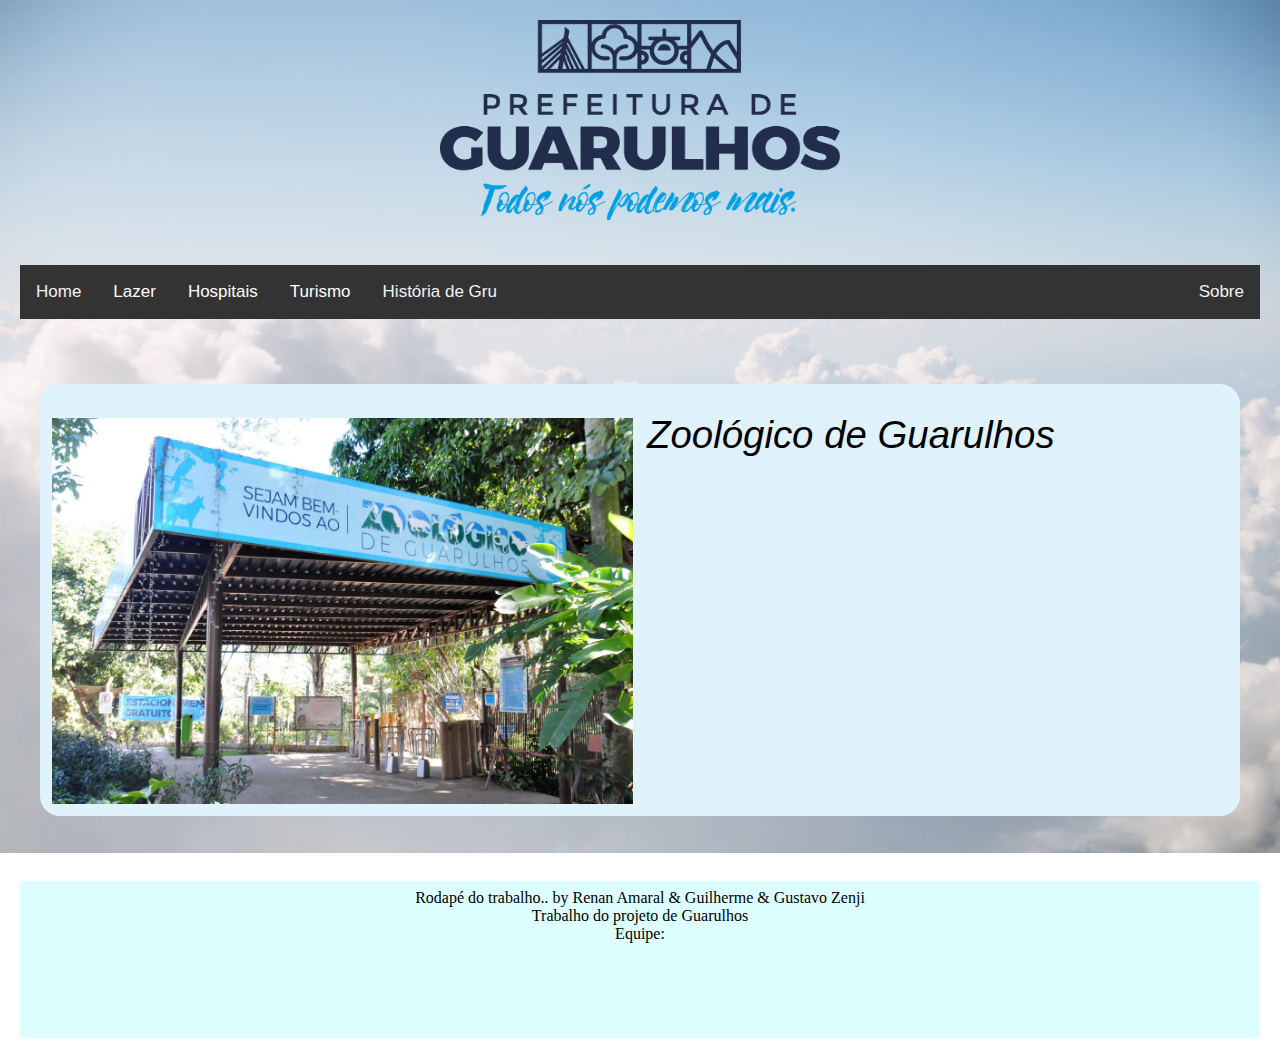
<file: zoologicos.html>
<!DOCTYPE html>
<html lang="en">
<head>

    <link rel="shortcut icon" href="bandeira.ico">
    <meta charset="UTF-8">
    <meta http-equiv="X-UA-Compatible" content="IE=edge">
    <meta name="viewport" content="width=device-width, initial-scale=1.0">
    <link rel="stylesheet" type="text/css" href="menu.css">
    <link rel="stylesheet" href="https://www.w3schools.com/w3css/4/w3.css">
    <title>Zoologico</title>
</head>


    <body>  
            <center><img src="pref_de_gru.png" width="400" height="200"></center><br><br>
         
                    
            <div class="topnav" id="myTopnav">
              <a href="index.html" >Home</a>
              <div class="dropdown" href="lazer.html">
                  <button class="dropbtn">Lazer
                    <i class="fa fa-caret-down"></i>
                  </button>
                  <div class="dropdown-content">
                    <a href="shopping.html">Shopping</a>
                    <a href="parques.html">Parques</a>
                    <a href="zoologicos.html" class="active">Zoológico</a>
                  </div>
                </div>
                <div class="dropdown" >
                  <button class="dropbtn">Hospitais
                    <i class="fa fa-caret-down"></i>
                  </button>
                  <div class="dropdown-content">
                    <a href="HParticular.html">Particulares</a>
                    <a href="hPublico.html">Público</a>
                  </div>
                </div>
                <div class="dropdown" >
                  <button class="dropbtn">Turismo
                    <i class="fa fa-caret-down"></i>
                  </button>
                  <div class="dropdown-content">
                    <a href="pontos.html">Pontos turísticos</a>
                    <a href="hospedagem.html">Hospedagem</a>
                  </div>
                </div>
              <a href="historia.html">História de Gru</a>
              <div class="left"><a href="sobre.html">Sobre</a></div>
              <a href="javascript:void(0);" class="icon" onclick="myFunction()">&#9776;</a>
            </div>
            
            <br>
            <br>
    
        <div class="bgdf">
          <div class="row">
              <div class="column" align="left">
                  <br>  <img src="zoogru.jfif" alt="Centro" style="width:100%">
              </div>
              <div class="column" align="justify">
                  <h1 class="fonttitulo">Zoológico de Guarulhos</h1>
                  <p <table class="fonttexto">    <br><br><br>
                      </font> </table> </p>
              </div>
          </div>
        </div>
        
        <br>
        <br>
       
  

        <div class="w3-row-padding w3-pale-blue">    
          <footer  style="vertical-align: middle"  >
                  <object class="fonttexto" data="rodape.html" width="100%" height="50%"   >
          </footer>
        </div>
    </body>

    <script>
        function myFunction() {
          var x = document.getElementById("myTopnav");
          if (x.className === "topnav") {
            x.className += " responsive";
          } else {
            x.className = "topnav";
          }
        }
    </script>

</html>
</file>
<file: menu.css>
body {
    background-image: url("cidade.jpg");
    background-repeat: no-repeat;
    background-attachment: fixed;  
    background-size: 100%;
    font-size: 18px;
    padding: 20px;
  }

  .bgdf{
  border:1px #000;
  padding: 5px;
  border-radius: 20px;
  background-color: #e0f2fc;
  margin: 20px;   
}

.bgdf2{
  padding: 5px;
  border-radius: 8px;
  background-color:  #333;
  margin:42px;   
  margin-bottom: 10px;
}

.center{
  display: block;
  margin-left: auto;
  margin-right: auto;
  width: 50%;
}


.fonttexto{
  font-size:0.9em;
}

.fonttitulo{
  font-size:3vw;
  font-style: italic;
}

.roda{
  border:1px #000;
  padding: 50px;
  border-radius: 15px;
  background-color: #3a3438d5;
}

.row {
  display: flex;
  }

.column {
      flex: 33.33%;
      padding: 7px;
  }


.topnav {
  background-color: #333;
  overflow: hidden;
  margin: 0;
  padding: 0;
}

.topnav body {
  margin: 0;
  padding: 0;
}

.topnav a {
  float: left;
  display: block;
  color: #f2f2f2;
  text-align: center;
  padding: 14px 16px;
  text-decoration: none;
  font-size: 17px;
}

.left{
  float: right;
  display: block;
  color: #f2f2f2;
  text-align: center;
  text-decoration: none;
  font-size: 17px;
}

.active {
  background-color: #8eaad3;
  color: white;
}

.topnav .icon {
  display: none;
}

.dropdown {
  float: left;
  overflow: hidden;
}


.dropdown .dropbtn {
  font-size: 17px;
  border: none;
  outline: none;
  color: white;
  padding: 14px 16px;
  background-color: inherit;
  font-family: inherit;
  margin: 0;
}

.dropdown-content {
  display: none;
  position: absolute;
  background-color: #f9f9f9;
  min-width: 160px;
  box-shadow: 0px 8px 16px 0px rgba(0,0,0,0.2);
  z-index: 1;
}

.dropdown-content a {
  float: none;
  color: black;
  padding: 12px 16px;
  text-decoration: none;
  display: block;
  text-align: left;
}

.topnav a:hover, .dropdown:hover .dropbtn {
  background-color: #555;
  color: white;
}

.dropdown-content a:hover {
  background-color: #ddd;
  color: black;
}

.dropdown:hover .dropdown-content {
  display: block;
}

@media screen and (max-width: 600px) {
  .topnav a:not(:first-child), .dropdown .dropbtn {
    display: none;
  }
  .topnav a.icon {
    float: right;
    display: block;
  }
}

@media screen and (max-width: 600px) {
  .topnav.responsive {position: relative;}
  .topnav.responsive a.icon {
    position: absolute;
    right: 0;
    top: 0;
  }
  .topnav.responsive a {
    float: none;
    display: block;
    text-align: left;
  }
  .topnav.responsive .dropdown {float: none;}
  .topnav.responsive .dropdown-content {position: relative;}
  .topnav.responsive .dropdown .dropbtn {
    display: block;
    width: 100%;
    text-align: left;
  }


}
</file>
<file: slide.css>
* {box-sizing:border-box}

/* Slideshow container */
.slideshow-container {
  max-width: 1000px;
  position: relative;
  margin: auto;
}

/* Hide the images by default */
.mySlides {
  display: none;
}

/* Next & previous buttons */
.prev, .next {
  cursor: pointer;
  position: absolute;
  top: 50%;
  width: auto;
  margin-top: -22px;
  padding: 16px;
  color: black;
  font-weight: bold;
  font-size: 18px;
  transition: 0.6s ease;
  border-radius: 0 3px 3px 0;
  user-select: none;
}

/* Position the "next button" to the right */
.next {
  right: 0;
  border-radius: 3px 0 0 3px;
}

/* On hover, add a black background color with a little bit see-through */
.prev:hover, .next:hover {
  background-color:#f2f2f2 ;
}

/* Caption text */
.text {
  color: #f2f2f2;
  font-size: 15px;
  padding: 8px 12px;
  position: absolute;
  bottom: 8px;
  width: 100%;
  text-align: center;
}

/* Number text (1/3 etc) */
.numbertext {
  color: #f2f2f2;
  font-size: 12px;
  padding: 8px 12px;
  position: absolute;
  top: 0;
}

/* The dots/bullets/indicators */
.dot {
  cursor: pointer;
  height: 15px;
  width: 15px;
  margin: 0 2px;
  background-color:#0064fac5;
  border-radius: 50%;
  display: inline-block;
  transition: background-color 0.6s ease;
}

.active2, .dot:hover {
  background-color: #8eaad3;
}

/* Fading animation */
.fade {
  -webkit-animation-name: fade;
  -webkit-animation-duration: 1.5s;
  animation-name: fade;
  animation-duration: 1.5s;
}

@-webkit-keyframes fade {
  from {opacity: .4}
  to {opacity: 1}
}

@keyframes fade {
  from {opacity: .4}
  to {opacity: 1}
}
</file>
